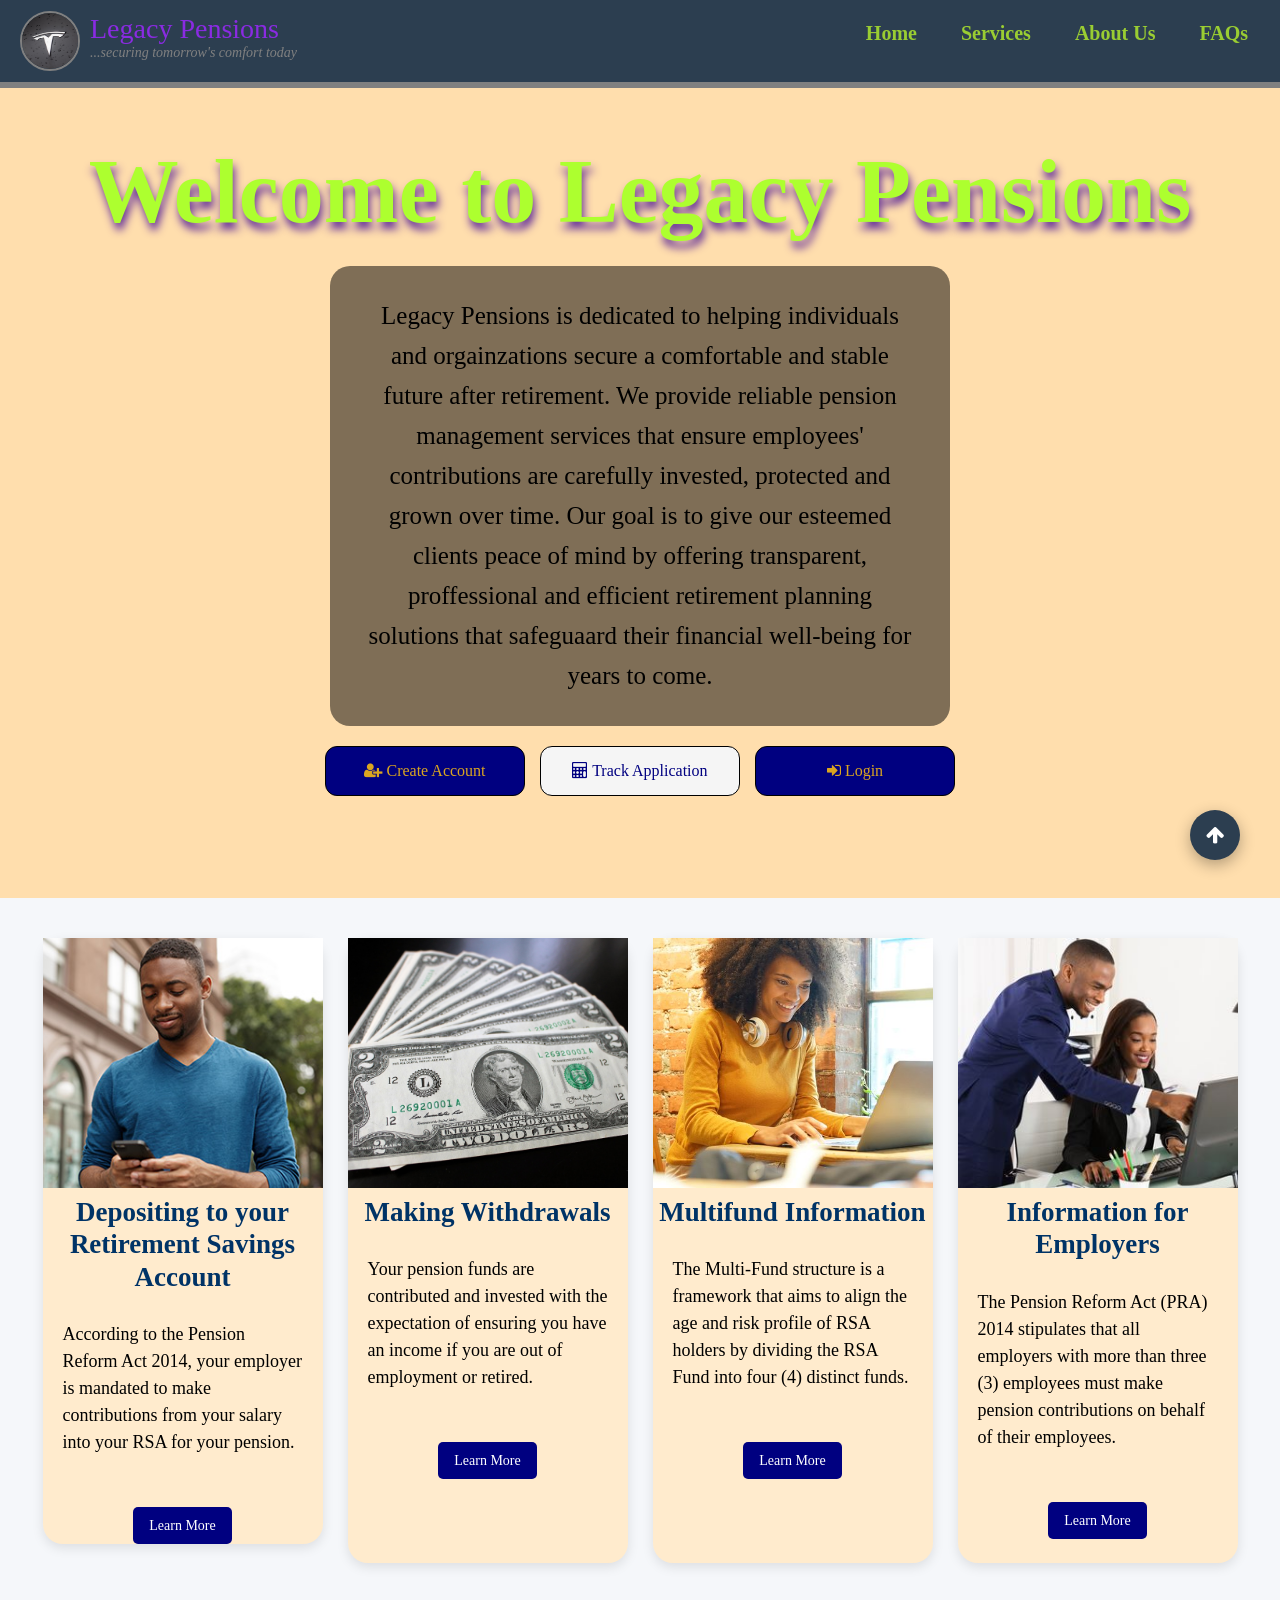
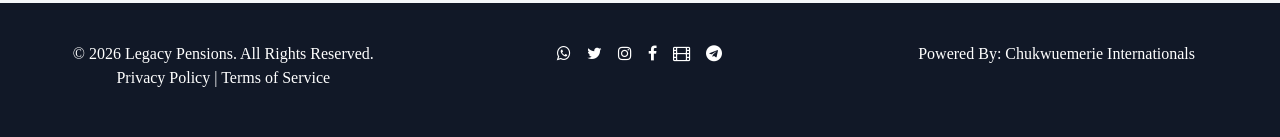
<file: index.html>
<!DOCTYPE html>
<html lang="en">
<head>
    <meta charset="UTF-8">
    <meta name="viewport" content="width=device-width, initial-scale=1.0">
    <title>Welcome to Legacy Pensions</title>
    <link rel="icon" href="images/favicon-32x32.png">
    <link rel="stylesheet" href="CSS/bootstrap.min.css">
    <link rel="stylesheet" href="CSS/home.css">
    <link rel="stylesheet" href="CSS/font-awesome.min.css">    
    <link rel="stylesheet" href="CSS/aos.css">
</head>
<body>
    <header class="header">
        <div class="brand">
            <img src="images/ioj.jpg" alt="logo" id="logo">
            <h2 id="heads">Legacy Pensions 
            <span class="tagline">...securing tomorrow's comfort today</span></h2>
        </div>

                <!-- Hamburger Toggle -->
            <input type="checkbox" id="menu-toggle">
            <label for="menu-toggle" class="hamburger">&#9776;</label>

        <nav class="navbar">
            <ul>
                <li>
                    <a href="home.html">Home</a>
                </li>
                <li>
                    <a href="services.html">Services</a>
                </li>
                <li>
                    <a href="about.html">About Us</a>
                </li>
                <li>
                    <a href="faq.html">FAQs</a>
                </li>
            </ul>
        </nav>
    </header>
    
    <div class="parent">
        <h1 id="demo"><strong>Welcome to Legacy Pensions</strong></h1>
        <p id="para">
          Legacy Pensions is dedicated to helping individuals and orgainzations secure a comfortable and stable future after retirement. We provide reliable pension management services that ensure employees' contributions are carefully invested, protected and grown over time. Our goal is to give our esteemed clients peace of mind by offering transparent, proffessional and efficient retirement planning solutions that safeguaard their financial well-being for years to come.
        </p>
        <div class="button-container">
            <a href="create.html" class="btn"><i class="fa fa-user-plus"></i> Create Account </a>
            <a href="#" id="btnd"><i class="fa fa-calculator"></i> Track Application</a>
            <a href="login1.html" class="btn"><i class="fa fa-sign-in"></i> Login </a>

        </div>
    </div>
   
    <!-- <div class="section">
        <h1 style="text-align: center; font-size: 50px; background-color: grey; margin: 0px;">You deserve a secure and comfortable retirement</h1>
    </div> -->
        <div class="card-container">

            <!-- Contributing to your RSA Card -->
            <div data-aos="fade-up">
                <div class="card border-0 h100">
                    <img src="images/snd.jpg" alt=" Contributingto your RSA" loading="lazy">
                    <h2 class="my-2">Depositing to your Retirement Savings Account</h2>
                    <p>
                        According to the Pension Reform Act 2014, your employer is mandated to make
                        contributions from your salary into your RSA for your pension.
                    </p>
                    <a href="learn.html#crsa" class="learn-more">Learn More</a>
                </div>
            </div>
            
            <!-- Making Withdrawals Card -->
            <div data-aos="fade-up"  data-aos-delay="100">
                <div class="card border-0 h-100">
                    <img src="images/yty.jpg" alt="Making Withdrawals" loading="lazy">
                    <h2 class="my-2">Making Withdrawals</h2>
                    <p>
                        Your pension funds are contributed and invested with the expectation of
                        ensuring you have an income if you are out of employment or retired.
                    </p>
                    <a href="learn.html#withdraw" class="learn-more">Learn More</a>
                </div>
            </div>
            
            <!-- Multifund Info Card -->
            <div data-aos="fade-up" data-aos-delay="150">
                <div class="card border-0 h-100">
                    <img src="images/tmg.jpg" alt="Multi-Fund Information" loading="lazy">
                    <h2 class="my-2">Multifund Information</h2>
                    <p>
                        The Multi-Fund structure is a framework that aims to align the age and
                        risk profile of RSA holders by dividing the RSA Fund into four (4) distinct funds.
                    </p>
                    <a href="learn.html#multifund" class="learn-more">Learn More</a>
                </div>
            </div>
            
            <!-- Information  for Employers Card -->
            <div data-aos="fade-up" data-aos-delay="200">
                <div class="card border-0 h-100">
                    <img src="images/nrs.jpg" alt=" Information for Employers" loading="lazy">
                    <h2 class="my-2">Information for Employers</h2>
                    <p>
                        The Pension Reform Act (PRA) 2014 stipulates that all employers with more
                        than three (3) employees must make pension contributions on behalf of their employees.
                    
                    </p>
                    <a href="learn.html#employer" class="learn-more" style="margin-bottom: 24px;">Learn More</a>
                </div>
            </div>            
        
        </div>

        <a href="#" class="back-to-top">
        <i class="fa fa-arrow-up"></i>
        </a>

    <!-- <footer class="footer">
        <p>© 2026 Legacy Pensions. All Rights Reserved. | Privacy Policy | Terms of Service</p>
    </footer> -->

    <footer class="footer">
        <div class="container-fluid text-white py-3">
            <div class="row mt-2">
                <div class="col-sm-12 col-xs-12 col-md-4 col-lg-4 col-xl-4">
                    <p>© 2026 Legacy Pensions. All Rights Reserved. <br>Privacy Policy | Terms of Service</p>
                </div>
                <div class="col-sm-12 col-xs-12 col-md-4 col-lg-4 col-xl-4">
                    <ul class="nav justify-content-center">
                        <li class="nav-item">
                            <a href="https://whatsapp.com"><i class="fa fa-whatsapp mx-2 text-white"></i></a>
                        </li>
                         <li class="nav-item">
                            <a href="https://x.com"><i class="fa fa-twitter mx-2 text-white"></i></a>
                        </li>
                         <li class="nav-item">
                            <a href="https://instagram.com"><i class="fa fa-instagram text-white mx-2"></i></a>
                        </li>
                         <li class="nav-item">
                            <a href="https://facebook.com"><i class="fa fa-facebook mx-2 text-white"></i></a>
                        </li>
                         <li class="nav-item">
                            <a href="https://thenkiri.com"><i class="fa fa-film mx-2 text-white"></i></a>
                        </li>
                         <li class="nav-item">
                            <a href="https://telegram.com"><i class="fa fa-telegram mx-2 text-white"></i></a>
                        </li>
                    </ul>
                </div>

                <div class="col-sm-12 col-xs-12 col-md-4 col-lg-4 col-xl-4">
                    <p>
                        Powered By: Chukwuemerie Internationals
                    </p>
                </div>
            </div>
        </div>
    </footer>



    
    <script src="JS/bootstrap.bundle.min.js"></script>
    <script src="JS/aos.js"></script>
    <script>
        AOS.init({
            duration: 1000,
            easing: 'ease-in-out',
            once: true,
            offset: 100
        });
    </script>
</body>
</html>
</file>
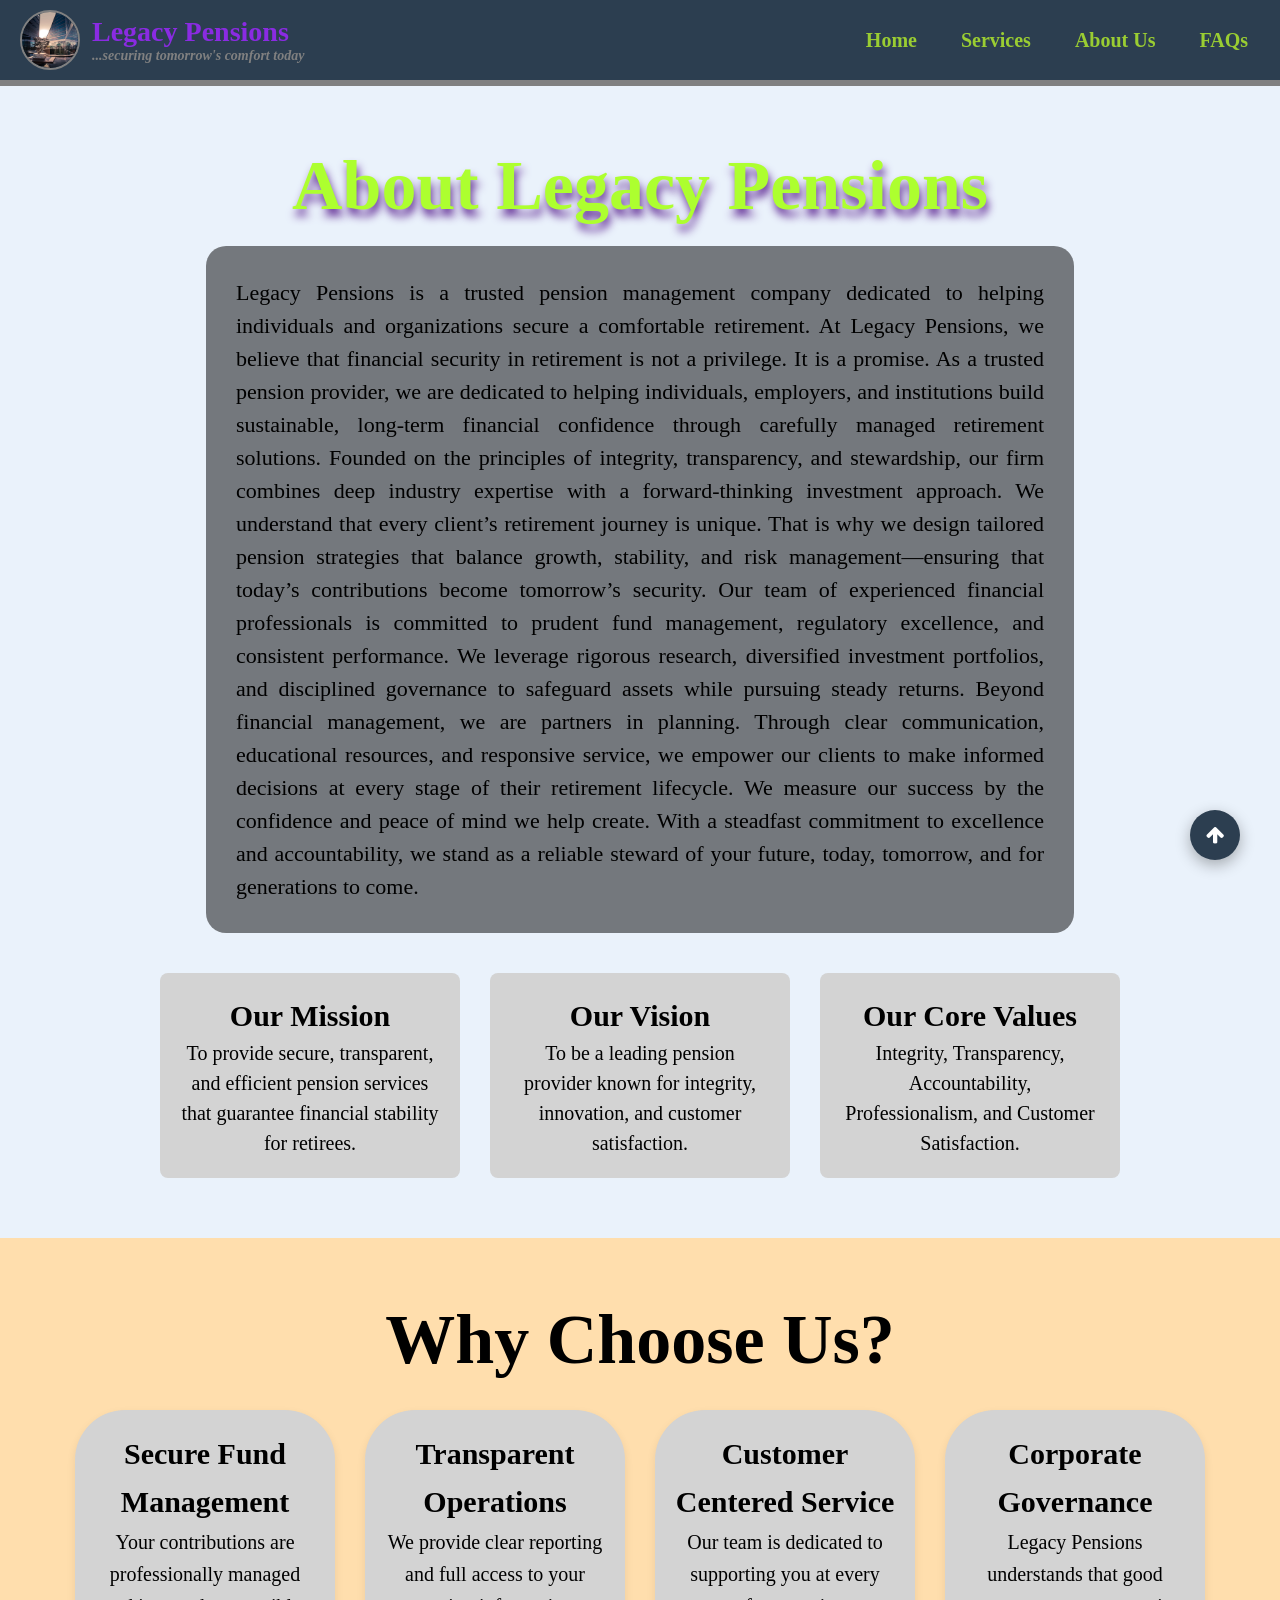
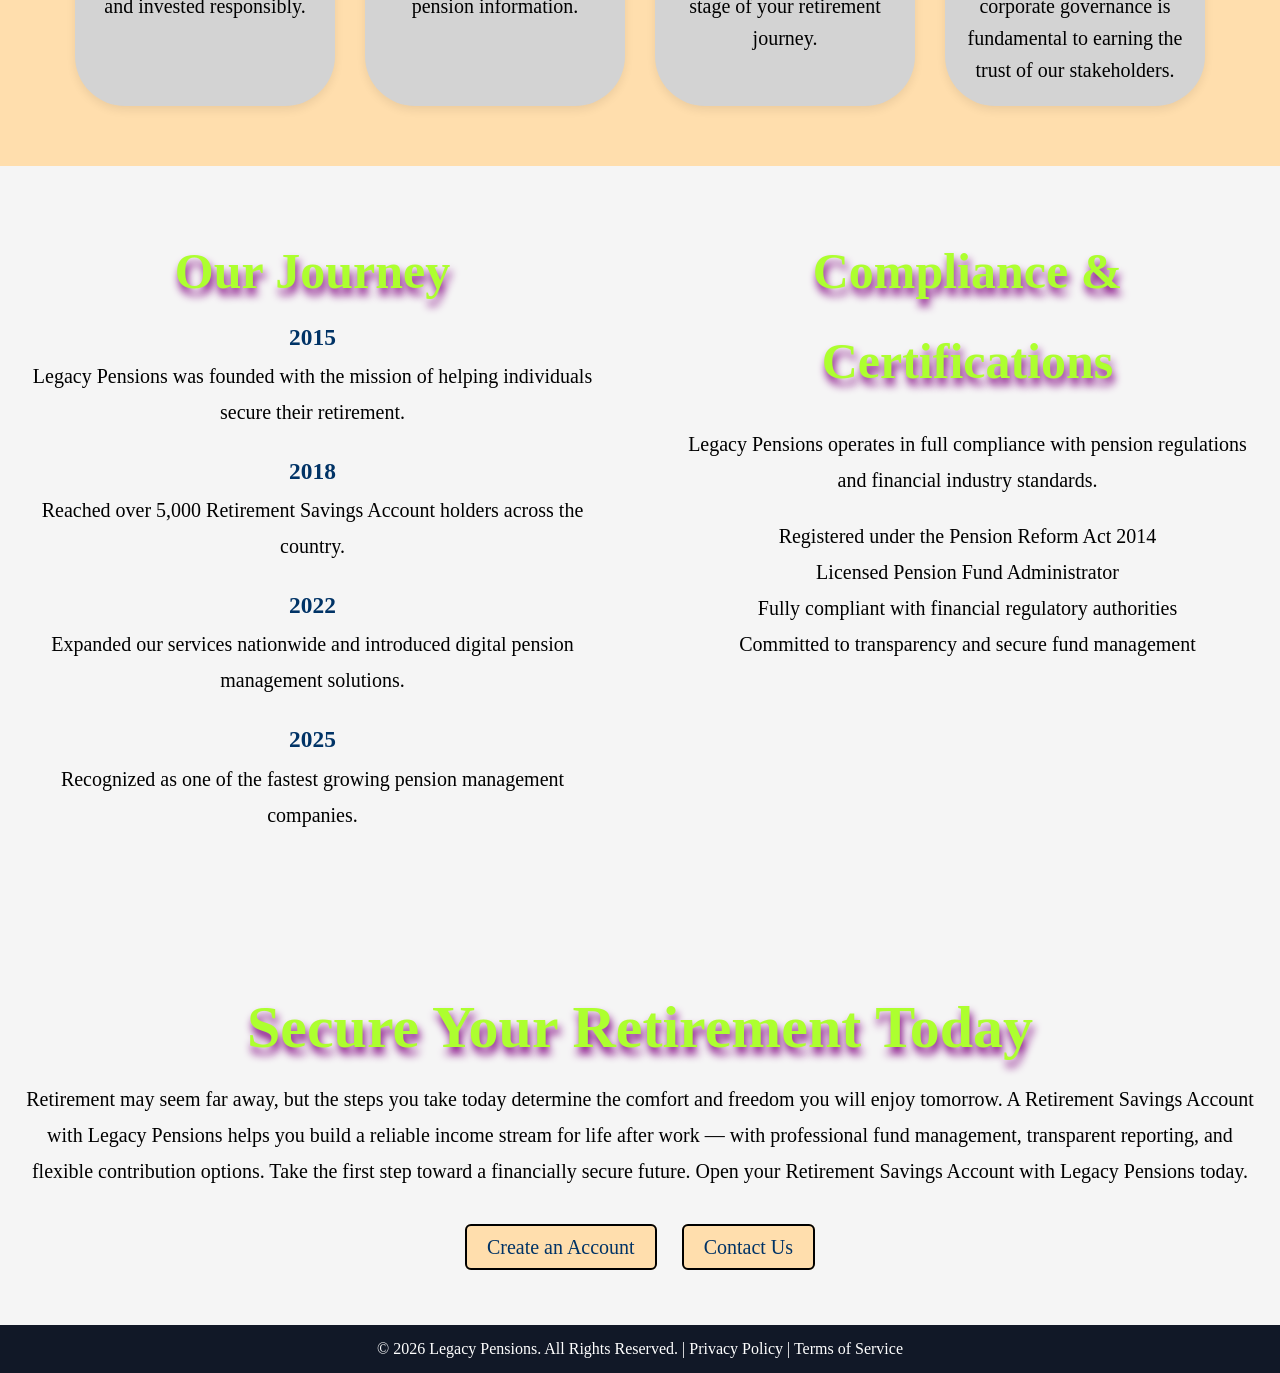
<file: about.html>
<!DOCTYPE html>
<html lang="en">
<head>
    <meta charset="UTF-8">
    <meta name="viewport" content="width=device-width, initial-scale=1.0">
    <title>About Us | Legacy Pensions</title>
    <link rel="icon" href="images/favicon-32x32.png">
    <link rel="stylesheet" href="CSS/about.css">
    <link rel="stylesheet" href="CSS/font-awesome.min.css">
</head>
<body>
    <header class="header">
        <div class="brand">
            <img src="images/glsh.jpg" alt="logo" id="logo">
            <h2 id="heads">Legacy Pensions 
            <span class="tagline">...securing tomorrow's comfort today</span></h2>
        </div>
            <input type="checkbox" id="menu-toggle">
            <label for="menu-toggle" class="hamburger">&#9776;</label>
            <nav class="navbar">
            <ul>
                <li>
                    <a href="index.html">Home</a>
                </li>
                <li>
                    <a href="services.html">Services</a>
                </li>
                <li>
                    <a href="about.html">About Us</a>
                </li>
                <li>
                    <a href="faq.html">FAQs</a>
                </li>
            </ul>
        </nav>
    </header>
    <section class="about-section">

        <h1 id="head">About Legacy Pensions</h1>

        <p id="pp">
            Legacy Pensions is a trusted pension management company dedicated
            to helping individuals and organizations secure a comfortable retirement.
            At Legacy Pensions, we believe that financial security in retirement is not a privilege. It is a promise. As a trusted pension provider, we are dedicated to helping individuals, employers, and institutions build sustainable, long-term financial confidence through carefully managed retirement solutions.

            Founded on the principles of integrity, transparency, and stewardship, our firm combines deep industry expertise with a forward-thinking investment approach. We understand that every client’s retirement journey is unique. That is why we design tailored pension strategies that balance growth, stability, and risk management—ensuring that today’s contributions become tomorrow’s security.

            Our team of experienced financial professionals is committed to prudent fund management, regulatory excellence, and consistent performance. We leverage rigorous research, diversified investment portfolios, and disciplined governance to safeguard assets while pursuing steady returns.

            Beyond financial management, we are partners in planning. Through clear communication, educational resources, and responsive service, we empower our clients to make informed decisions at every stage of their retirement lifecycle.

            We measure our success by the confidence and peace of mind we help create. With a steadfast commitment to excellence and accountability, we stand as a reliable steward of your future, today, tomorrow, and for generations to come.
        </p>

        <div class="mission-vision">

            <div class="box">
                <h3 style="font-size: 30px;">Our Mission</h3>
                <p style="font-size: 20px;">
                    To provide secure, transparent, and efficient pension services
                    that guarantee financial stability for retirees.
                </p>
            </div>

            <div class="box">
                <h3 style="font-size: 30px;">Our Vision</h3>
                <p style="font-size: 20px;">
                    To be a leading pension provider known for integrity,
                    innovation, and customer satisfaction.
                </p>
            </div>

            <div class="box">
                <h3 style="font-size: 30px;">Our Core Values</h3>
                <p style="font-size: 20px;">
                    Integrity, Transparency, Accountability, Professionalism,
                    and Customer Satisfaction.
                </p>
            </div>

        </div>

    </section>

    <section class="why-choose-us">
    <h2 style="font-size: 70px; margin-top: 2px;">Why Choose Us?</h2>

    <div class="features">
        <div class="feature-box">
            <h4 style="font-size: 30px;">Secure Fund Management</h4>
            <p style="font-size: 20px;">Your contributions are professionally managed and invested responsibly.</p>
        </div>

        <div class="feature-box">
            <h4 style="font-size: 30px;">Transparent Operations</h4>
            <p style="font-size: 20px;">We provide clear reporting and full access to your pension information.</p>
        </div>

        <div class="feature-box">
            <h4 style="font-size: 30px;">Customer Centered Service</h4>
            <p style="font-size: 20px;">Our team is dedicated to supporting you at every stage of your retirement journey.</p>
        </div>
        
        <div class="feature-box">
            <h4 style="font-size: 30px;">Corporate Governance</h4>
            <p style="font-size: 20px;">Legacy Pensions understands that good corporate governance is fundamental to earning the trust of our stakeholders.</p>
        </div>
    </div>
    </section>

    <section id="fdb">
        <div class="timeline">
            <h2 style="font-size: 50px; color: greenyellow; text-shadow: 2px 7px 8px purple;">Our Journey</h2>

            <div class="timeline-item">
                <h3 style="color: #003366;">2015</h3>
                <p>Legacy Pensions was founded with the mission of helping individuals secure their retirement.</p>
            </div>

            <div class="timeline-item">
                <h3 style="color: #003366;">2018</h3>
                <p>Reached over 5,000 Retirement Savings Account holders across the country.</p>
            </div>

            <div class="timeline-item">
                <h3 style="color: #003366;">2022</h3>
                <p>Expanded our services nationwide and introduced digital pension management solutions.</p>
            </div>

            <div class="timeline-item">
                <h3 style="color: #003366;">2025</h3>
                <p>Recognized as one of the fastest growing pension management companies.</p>
            </div>
        </div>

        <section class="certifications">
            <h2 style="font-size: 50px; color: greenyellow; text-shadow: 2px 7px 8px purple;">Compliance & Certifications</h2>

            <p style="margin-top: 20px;">
            Legacy Pensions operates in full compliance with pension regulations
            and financial industry standards.
            </p>

            <ul>
                <li>Registered under the Pension Reform Act 2014</li>
                <li>Licensed Pension Fund Administrator</li>
                <li>Fully compliant with financial regulatory authorities</li>
                <li>Committed to transparency and secure fund management</li>
            </ul>
        </section>
    </section>

    <section class="cta" style="background-color: whitesmoke;">
        <h2 style="font-size: 60px; color: greenyellow; text-shadow: 2px 7px 8px purple;">Secure Your Retirement Today</h2>

        <p>
            Retirement may seem far away, but the steps you take today 
            determine the comfort and freedom you will enjoy tomorrow. 
            A Retirement Savings Account with Legacy Pensions helps you build a reliable income stream for life after work — with professional fund management, transparent reporting, and flexible contribution options.
            Take the first step toward a financially secure future.
            Open your Retirement Savings Account with Legacy Pensions today.
        </p>

        <div class="cta-buttons">
            <a href="create.html" class="btn">Create an Account</a>
            <a href="contact.html" class="btn">Contact Us</a>
        </div>
    </section>

    <a href="#" class="back-to-top">
        <i class="fa fa-arrow-up"></i>
    </a>

    <footer class="footer">
        <p> © 2026 Legacy Pensions. All Rights Reserved. | Privacy Policy | Terms of Service</p>
    </footer>
</body>
</html>
</file>
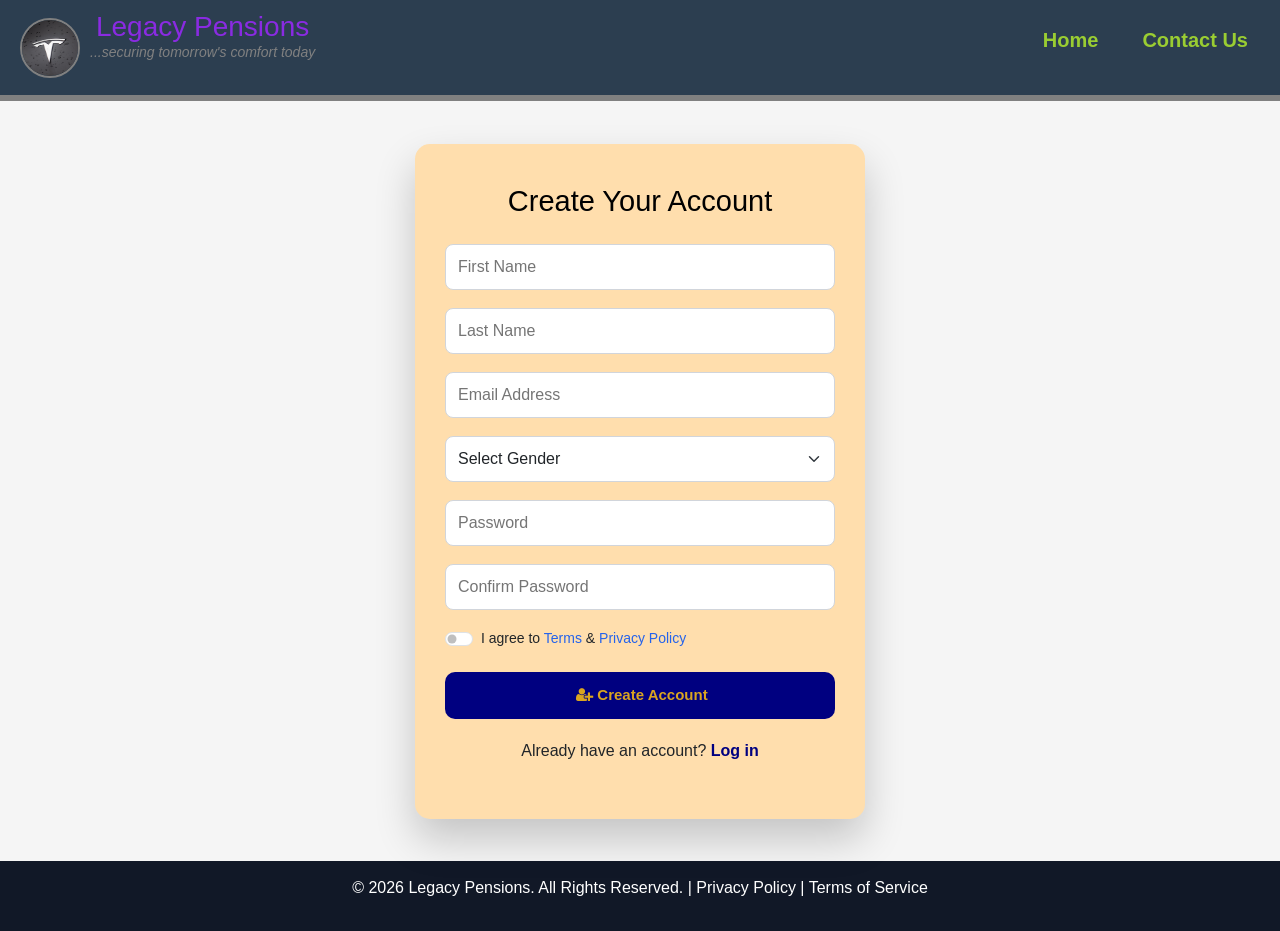
<file: create.html>
<!DOCTYPE html>
<html lang="en">
<head>
    <meta charset="UTF-8">
    <meta name="viewport" content="width=device-width, initial-scale=1.0">
    <title>Create Account | Legacy Pensions</title>
    <link rel="icon" href="images/favicon-32x32.png">
    <link rel="stylesheet" href="CSS/bootstrap.min.css">
    <link rel="stylesheet" href="CSS/home.css">
    <link rel="stylesheet" href="CSS/create.css">
    <link rel="stylesheet" href="CSS/font-awesome.min.css">
</head>
<body>
    <header class="header">
        <div class="brand">
            <img src="images/ioj.jpg" alt="logo" id="logo">
            <h2 id="heads">Legacy Pensions 
            <span class="tagline">...securing tomorrow's comfort today</span></h2>
        </div>

                <!-- Hamburger Toggle -->
            <input type="checkbox" id="menu-toggle">
            <label for="menu-toggle" class="hamburger">&#9776;</label>

        <nav class="navbar">
            <ul>
                <li>
                    <a href="index.html">Home</a>
                </li>
                <li>
                    <a href="#">Contact Us</a>
                </li>
            </ul>
        </nav>
    </header>

    <main class="register">
        
        <div class="signup-container">

            <!-- <div class="logo"><img src="images/ioj.jpg" alt="logo" style="height: 100px; width: 200px; border-radius: 50%;"></div> -->

            <h2>Create Your Account</h2>
            

            <form method="post" action="">

                <div class="input-group">
                    <input type="text" name="fname" placeholder="First Name" required>
                </div>

                <div class="input-group">
                    <input type="text" name="lname" placeholder="Last Name" required>
                </div>

                <div class="input-group">
                <input type="email" name="email" placeholder="Email Address" required>
                </div>

                <div class="input-group">
                    <select name="Gender" class="form-select">
                    <option selected>Select Gender</option>
                    <option value="male">Male</option>
                    <option value="Female">Female</option>
                    </select>
                </div>

                <div class="input-group">
                    <input type="password" name="password" placeholder="Password">
                </div>

                <div class="input-group">
                    <input type="password" name="password" placeholder="Confirm Password" required>
                </div>

                <div class="check form-check form-switch">
                    <input type="checkbox" class="form-check-input" required>
                    <label for="terms">
                        I agree to <a href="#">Terms</a> & <a href="#">Privacy Policy</a>
                    </label>
                </div>

                <button type="submit" class="btn"><i class="fa fa-user-plus mx-1"></i>Create Account</button>

            </form>

            <p class="login">
                Already have an account? <a href="login1.html">Log in</a>
            </p>
        </div>
    </main>

    <footer class="footer">
        <p>© 2026 Legacy Pensions. All Rights Reserved. | Privacy Policy | Terms of Service</p>
    </footer>

    
</body>
</html>
</file>
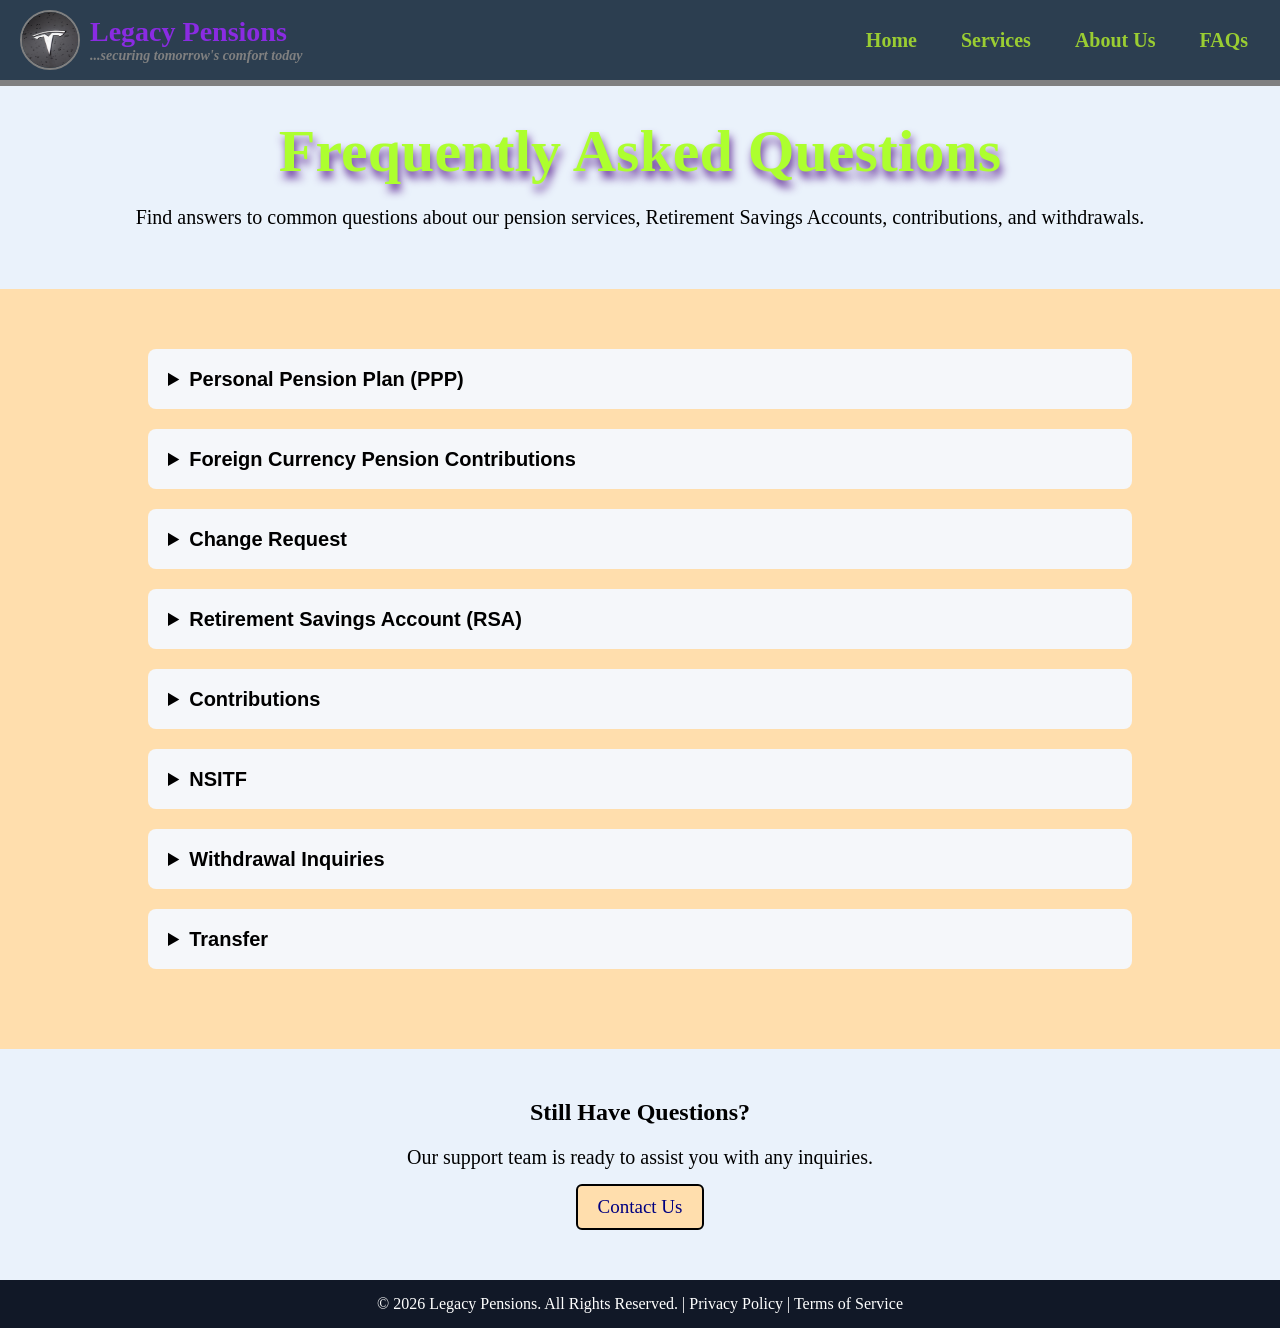
<file: faq.html>
<!DOCTYPE html>
<html lang="en">
<head>
    <meta charset="UTF-8">
    <meta name="viewport" content="width=device-width, initial-scale=1.0">
    <title>Frequently Asked Questions | Legacy Pensions</title>
    <link rel="icon" href="images/favicon-32x32.png">
    <link rel="stylesheet" href="CSS/home.css">
    <link rel="stylesheet" href="CSS/faq.css">
</head>
<body>
    <header class="header">
        <div class="brand">
            <img src="images/ioj.jpg" alt="logo" id="logo">
            <h2 id="heads">Legacy Pensions 
            <span class="tagline">...securing tomorrow's comfort today</span></h2>
        </div>

                <!-- Hamburger Toggle -->
            <input type="checkbox" id="menu-toggle">
            <label for="menu-toggle" class="hamburger">&#9776;</label>

        <nav class="navbar">
            <ul>
                <li>
                    <a href="index.html">Home</a>
                </li>
                <li>
                    <a href="services.html">Services</a>
                </li>
                <li>
                    <a href="about.html">About Us</a>
                </li>
                <li>
                    <a href="#">FAQs</a>
                </li>
            </ul>
        </nav>
    </header>

    <section class="fah">
        <h1 id="hds">Frequently Asked Questions</h1>
        <p style="margin-top: 20px; font-size: 20px;">
            Find answers to common questions about our pension services,
            Retirement Savings Accounts, contributions, and withdrawals.
        </p>
    </section>

    <section class="fac">

        <details class="fitem">
            <summary>Personal Pension Plan (PPP)</summary>
            <p class="sump">1. What is the Personal Pension Plan (PPP)?</p>
            <p>The PPP is a flexible pension arrangement introduced by the National Pension Commission (PenCom) to provide retirement   savings options for self-employed individuals, informal sector workers, and others not mandatorily covered under the Contributory Pension Scheme (CPS). It also accommodates formal sector employees who want to make additional voluntary contributions.
            </p>
            <p class="sump">2. Who can join the PPP?</p>
            <ul>
                <li>
                    Formal sector employees who want to make personal contributions to boost their Retirement Savings Account (Private, Public and State workers).
                </li>
                <li>
                    Self-employed individuals (e.g., business owners, freelancers, professionals).
                </li>
                <li>
                    Informal sector workers (e.g., artisans, traders).
                </li>
                <li>
                    Members of the Armed Forces, Intelligence, and Secret Services (previously exempted under Section 5 of PRA 2014)
                </li>
                <li>
                     Parents or guardians registering children or wards under 18 years (ownership transfers at 18).
                </li>
            </ul>
                 
            <p class="sump">3. How do I register for PPP?</p>
            <ul>
                    <li>
                        For new clients, open a Retirement Savings Account (RSA) with any licensed Pension Fund Administrator (PFA).
                    </li>
                    <li>
                        Provide your National Identification Number (NIN) and registered phone number.
                    </li>
                    <li>
                        Maintain a valid bank account for contributions.
                    </li>
            </ul>   
             
            <p class="sump">4. How are contributions made?</p>
            <ul>
                <li>
                    Contributions are made through your bank account using CBN-approved channels (bank transfers, auto-debits, USSD, POS).
                </li>
                <li>
                    Contributions are split: 50% for contingent withdrawal and 50% for retirement savings which used to be 60% for contingent withdrawal and 40% for retirement savings.
                </li>
            </ul>

            <p class="sump">5. Can I withdraw from my PPP account before retirement?</p>
            <b>Yes you can:</b>
            <ul>
                <li>
                    Access 50% of your contributions after 3 months of the initial deposit.
                </li>
                <li>
                    Make withdrawals from the contingent portion not more than once in every two (2) calendar months.
                </li>
                <li>
                    At retirement (after the age of 50 years), you can withdraw the full balance or opt for Programmed Withdrawal.
                </li>
            </ul>

            <p class="sump">6. Are there tax benefits?</p>
            <p>Yes. Contributions withdrawn from the PPP account after 5 years are tax-free. Contributions withdrawn within 5 years attract tax on income earned.</p>
        </details>

        <details class="fitem">
            <summary>Foreign Currency Pension Contributions</summary>
            <p class="sump">1. What is the Foreign Currency Pension Contribution (FCYC)?</p>
            <p>It is a framework that allows Nigerians abroad and in-country employees earning in foreign currency to contribute to their RSA in (United States Dollar) USD, providing global investment opportunities and currency protection.
            </p>

            <p class="sump">2. Who is eligible?</p>
            <ul>
                <li>
                    Nigerians living and working abroad.
                </li>
                <li>
                    Nigerians and foreigners in Nigeria working for international organizations or foreign companies and earning in foreign currency.
                </li>
            </ul>

            <p class="sump">3. How do I register?</p>
            <ul>
                <li>
                    Open an RSA with a licensed PFA.
                </li>
                <li>
                    Provide required documents: (National Identity Number) NIN, valid international passport, and Next-of-Kin details.
                </li>
                <li>
                    For diaspora contributors: Open a Non-Resident Nigerian Ordinary Account (NRNOA).
                </li>
                <li>
                    For residents: Open a Domiciliary Account with the collecting bank of the PFC.
                </li>
            </ul>

            <p class="sump">4. How are contributions structured?</p>
            <ul>
                <li>
                    Contributions must be in USD.
                </li>
                <li>
                    Split: 60% accessible (contingent) and 40% reserved for retirement.
                </li>
                <li>
                    Minimum holding period: 6 months before withdrawal.
                </li>
            </ul>

            <p class="sump">5. How often can I withdraw before retirement?</p>
            <ul>
                <li>
                    The withdrawal is made six (6) months after making the initial contribution.
                </li>
                <li>
                    The withdrawal is not more than twice in a year before retirement.
                </li>
                <li>
                    Foreign currency pension contributors shall receive their benefits in USD via Enbloc payment or Programmed Withdrawal.
                </li>
            </ul>

            <p class="sump">6. How will I receive my benefits?</p>
            <ul>
                <li>
                    At retirement (age 50+), benefits can be paid in USD or converted to Naira upon request.
                </li>
            </ul>

            <p class="sump">8. Are there tax benefits?</p>
            <ul>
                <li>
                    Contributions and returns on the contributions are tax exempt after fifth anniversary of making such contributions.
                </li>
                <li>
                    Withdrawals within 5 years attract tax on income earned.
                </li>
            </ul>

            <p class="sump">9. What compliance measures apply?</p>
            <ul>
                <li>
                    All contributions above $10,000 must be reported to the Nigeria Financial Intelligence Unit (NFIU) within 24 hours
                </li>
                <li>
                    Strong Anti-Money Laundering (AML) and Counter-Terrorism Financing (CFT) measures apply.
                </li>
            </ul>
        </details>

        <details class="fitem">
            <summary>Change Request</summary>
            <p class="sump">Can I change my next of kin or register more than one person as next of kin on my account?</p>
            <p>
                Yes, your Next of Kin (NOK) details can be updated online by clicking on "My Profile" or “Update My Information” from your dashboard after logging into your account via the <a href="login1.html" style="text-decoration: none; font-weight: bold;">Sign-In</a> page.However, if you would like to add an additional NOK, kindly complete this Update form with the information of the new Next of Kin and send an e-mail, using your registered email address to <a href="mailto:support@legacypensions.net">support@legacypensions.net</a>
            </p>
            <p>You can also visit any of our branches nationwide to update your NOK details.</p>

            <p class="sump">Is it possible to update my details online?</p>
            <p>
                Yes, you can modify your details online by clicking on "My Profile" or “Update My Information” from your dashboard after logging into your account via the Secured website.You can update either your registered email address or mobile number (both cannot be updated at the same time) as long as you have access to one of them for authentication (one time password) and completion of security checks before the updates are carried out. Other information that can be updated online include the correspondence address, employer name, and Next of Kin (NOK) information. 
            </p>

            <p class="sump">Are there some personal details that cannot be changed online? Please explain what they are and why?</p>
            <p>
                Name, Date of Birth, Bank Verification Number (BVN) and National Identification Number (NIN) cannot be altered online. Changes in name and date of birth necessitates the submission of supporting documents, whereas the BVN and NIN fields contains unique identification numbers assigned to an individual by the Central Bank of Nigeria which the individual is required to keep for the rest of his or her life.
            </p>

            <p class="sump">Change in Employer Name</p>
            <p>
                Your Employer details can be updated by logging into your account online via the <a href="login1.html" style="text-decoration: none; font-weight: bold;">Sign-In</a> page and clicking "My Profile" or “Update My Information” from your dash board.
            </p>
            <p style="margin-top: 10px;">
                If you are unable to locate your employer on the list of the employer names, this implies that your employer is not registered on our database. To register your employer’s details, please advise your employer to provide us with the documents listed below:
            </p>
            <ul>
                <li>
                    Letter from employer requesting for employer code (letter must be on Company’s letter head)
                </li>
                <li>
                    A copy of your employer’s Certificate of Incorporation
                </li>
                <li>
                    Evidence of Taxpayer’s Identification Number (TIN)
                </li>
                <li>
                    Details of your employer is to be populated on this Cover list for Employer code registration 
                </li>
            </ul>

            <p class="sump">Change in Mobile telephone number</p>
            <p>
                Your mobile number can be updated by logging into your account online via the <a href="login1.html" style="text-decoration: none; font-weight: bold;">Sign-In</a> page and clicking "My Profile" or “Update My Information” from your dashboard. You can also send your request to <a href="mailto:support@legacypensions.net">support@legacypensions.net</a> using your registered email address. Please note that if your request is sent via an unregistered email address, you will be required to fill and scan a change request and email indemnity form as well as attach a copy of your valid means of ID which could be a Driver’s License, National Identity card, International Passport or Permanent Voters Card and scan back to <a href="mailto:support@legacypensions.net">support@legacypensions.net</a>
            <p style="margin-top: 10px;">You can also visit any of our branches nationwide to update your mobile number.</p>

            <p class="sump">Change in Date of Birth</p>
            <p>
                Following the Revised RSA Registration Guidelines provided by the National Pension Commission (PenCom) on the process for Change of Date of Birth, all requests for Change of Date of Birth by existing RSA holders must correspond with the date of birth on the National Identity Management Commission's (NIMC) database.
            </p>
            <p style="margin-top: 10px;">
                To update your date of birth on our records, please send copies of the supporting documents to  <a href="mailto:support@legacypensions.net">support@legacypensions.net</a> <br>
                You can also submit the documents at any of our office nationwide.
            </p>
        </details>

        <details class="fitem">
            <summary>Retirement Savings Account (RSA)</summary>
            <p class="sump">What is a Retirement Savings Account (RSA)?</p>
            <p>
                A Retirement Savings Account (RSA) is a pension account where
                employees and employers contribute a percentage of monthly salary
                toward retirement. The funds are invested and managed to generate
                long-term returns until retirement.
            </p>

            <p class="sump">How can I open an RSA?</p>
            <p>
                You can open an RSA by completing our online registration form
                or visiting any of our service centers. Required documents may
                include valid identification and employment details.
            </p>
        </details>

        <details class="fitem">
            <summary>Contributions</summary>
            <p class="sump">Can I continue to contribute to my RSA after I have retired and accessed my retirement benefits?</p>
            <p>
                Yes, A retiree who receives monthly pension and secures another employment after retirement can continue contributing into his/her Retirement Savings Account (RSA).
                These contributions will be credited to the retiree’s account as Voluntary Contributions and can be accessed upon expiration of the employment contract. <br><br>

                However, it is important to state that a retiree cannot make personal remittances directly from his/her bank account into the RSA.
            </p>

            <p class="sump">How can I make additional contributions into my account?</p>
            <p>
                A Retirement Savings Account (RSA) holder can make additional contributions to his account as Voluntary Contributions (VC). VCs are supplementary contributions that can be made alongside mandatory contributions to your RSA. Remittance of VC must come through your employer. <br><br>
                The VC payments are remitted by employers through the Online Pension Contribution Remittance System (PCRS). Hence, you are required to notify your employer of the amount you wish to contribute as VC. <br><br>
                For an active contributor (i.e. an individual still in employment), please note that only 50% of the VC balance that has remained in the RSA for up to one (1) year will be available for withdrawal while the remaining 50% shall be retained in the account to augment the retirement benefits of the contributor at retirement. <br><br>
                A retiree on the other hand will be eligible to withdraw 50% of their VC after the contributions have been retained for a period of 1 year before their employment or contract expires. The remaining 50% will be accessible after their employment or contract expires. <br><br>
                It is important to note that Pension Fund Administrators (PFAs) are mandated to apply the current Personal Income Tax (PIT) rates to the income earned on such contributions if withdrawn before 5 years.
            </p>
            
            <p class="sump">I haven’t received any email or SMS alerts in a while. Why?</p>
            <p>
                This may be because your mobile telephone number has changed, and you are yet to update your new mobile telephone number on our records. If this is the case, please send an email using your registered email address to <a href="mailto:support@legacypensions.net">support@legacypensions.net</a> to update your mobile telephone number. <br><br>
                You can also update your current telephone number at any of our branches nationwide. <br>
                If your mobile telephone number is correct, it could mean that we have not received any contributions on your behalf recently. In that case, kindly liaise with your employer for the remittance of your outstanding contributions
            </p>

            <p class="sump">I haven’t received my RSA statement/balance for quite a while. What is wrong?</p>
            <p>
                Retirement Savings Account (RSA) balances are typically sent via SMS while statement of account are sent via email or postal address in the first month of every quarter. <br><br>
                If you have not received your statement/balance through any of these means, please check that you have not changed your mobile telephone number, email address or correspondence address in recent times. If you have, you will have to update your details with us. You may do this by logging on to your account through our website.
            </p>

            <p class="sump">What is the minimum rate of pension contribution?</p>
            <p>
                According to the Pension Reform Act (PRA) 2014, the minimum rate of pension contributions is 18% of monthly emoluments, where 8% is to be contributed by employees and 10% by employers. However, an employer may choose to bear the full responsibility of the contributions provided that in such a case, the employer’s contribution shall not be less than 18% of the employee’s monthly emoluments.
            </p>

            <p class="sump">What can I do if my employer fails to remit my monthly pension contributions?</p>
            <p>
                The Pension Reform Act 2014 requires employers to remit pension contributions on behalf of their employees within 7 working days from the payment of salaries. The Act also provides that where the employer fails to either deduct or remit the contributions within the stipulated time, the employer will be liable to pay a penalty that is not less than 2% of the total outstanding contributions that remains unpaid for each month or part of each month the default continues. <br><br>
                It is important to state that the Act empowers the National Pension Commission to impose administrative or civil sanctions on erring employers and this it does through its Compliance and Enforcement Department. The Commission has also engaged the services of Recovery Agents to collect unremitted contributions as well as the interest penalty from defaulting employers.Kindly note that employees are therefore required to liaise with their employers to ensure that their pension contributions are remitted into their Retirement Savings Accounts.
            </p>
        </details>

        <details class="fitem">
            <summary>NSITF</summary>
            <p class="sump">How do I transfer my NSITF contribution to my RSA?</p>
            <p>
                Based on the current guidelines from the National Pension Commission (PenCom), contributors to NSITF are required to submit some documents to their Pension Fund Administrator (PFA) to enable the transfer of their NSITF contributions from Trust Fund Pensions to their respective RSAs. <br><br>
                The following Documents are required: <br><br>
                <ul>
                    <li>
                        Original copy of NSITF/NPF membership certificate. Where the certificate is lost, a sworn court affidavit (original copy) in place of the lost certificate is to be provided as well as a letter of confirmation of identity and an indemnity from your employer stating that you are the bona fide owner of the contribution being claimed. Where no certificate was issued, a sworn court affidavit (original copy) of non-issuance is to be provided as well as a letter of confirmation of identity and an indemnity from the employer that you are the actual owner of the contributions being claimed. 
                    </li>
                    <li>
                        Means of identification (preferably employer ID or driver’s license)
                    </li>
                    <li>
                        Completed “transfer application form” (name must be written the same way as it appears on the NSITF certificate)
                    </li>
                </ul>
                <b>Please note that the hard copies of the above documents are to be submitted at any of our branches closest to you </b>
            </p>
            
        </details>

        <details class="fitem">
            <summary>Withdrawal Inquiries</summary>
            <p class="sump">Can I access my funds before retirement if I have an emergency or a pressing need?</p>
            <p>
                Your Retirement Savings Account (RSA) is designed to provide you with an income upon retirement therefore funds typically cannot be accessed until one attains the age of 50 years or upon retirement (whichever comes later). <br><br>
                However, RSA holder is temporarily unemployed before the retirement age (i.e. he/she is voluntarily/involuntarily disengaged, downsized, retrenched etc.) and has remained unemployed for a period of at least four (4) months without securing another employment, such an individual may apply for 25% of his/her current RSA balance.
            </p>

            <p class="sump">Can I access the interest accrued on my investment separately?</p>
            <p>
                No. Account Holders  are not allowed to access the return on investments separately as the returns make up their total balance.
            </p>

            <p class="sump">Can I apply for another 25% after I have previously accessed one?</p>
            <p>
                No. You are only allowed to access 25% of your RSA balance once. The remaining RSA balance will be accessed at the age of 50 years or at retirement (whichever comes later).
            </p>

            <p class="sump">How can I submit my withdrawal application when I retire?</p>
            <p>
                You can submit your application via any of the channels listed below.
            </p>
            <ul>
                <li>
                    Email - Send an email to <a href="mailto:support@legacypensions.net">support@legacypensions.net</a> from your registered email address. <br><br>
                </li>
                <li>
                    Online - Through the Website
                </li>
                <li>
                    Visit any of our branches.
                </li>
                <li>
                    Letter - Send a letter to us via our Head Office address:
                </li>
            </ul>
            Legacy Pensions <br>
            Legacy Pensions Towers, <br>
            Walter Carrington Crescent, <br>
            New Heaven, <br>
            Enugu State.

            <p class="sump">I recently resigned from my place of work; can I withdraw some money from my RSA?</p>
            <p>
                In line with the Pension Reform Act (PRA) 2014 and the rules and regulations of the National Pension Commission (PenCom), a Retirement Savings Account (RSA) holder who retires voluntarily or disengages from employment either voluntarily or involuntarily, before the age of 50 years and is unable to secure another job within four (4) months, can withdraw 25% of the current balance in his/her RSA.
            </p>

            <p class="sump">Do I need to attend enrollment/verification exercise before my accrued rights is remitted to my RSA?</p>
            <p>
                Yes, employees of the public sector are required to attend the enrollment/verification exercise the year before retirement to enable the National Pension Commission (PenCom) remit their accrued rights into their RSAs after retirement.
                This will also enable the reconciliation of their pension contributions by PenCom. It is however important to mention that you will only be able to apply for payment of your retirement benefits when your accrued rights have been fully reconciled by PenCom.
            </p>

            <p class="sump">How often can I withdraw my VC?</p>
            <p>
                Withdrawals shall only be allowed one year from the date of last approved withdrawal. Mandatory and non-mandatory contributors may access the contingent portion of the voluntary contributions after one (1) year from the date the voluntary contribution was made.
            </p>

            <p class="sump">How can I determine my next withdrawal date for my VC?</p>
            <p>
                An account holder's eligibility for withdrawal will be exactly one year from the last VC withdrawal provided that there are contingent contributions available for withdrawal in the account.
            </p>

            <p class="sump">Can I withdraw my entire VC at once?</p>
            <p>
                Active/mandatory contributors can only withdraw 50% of their Voluntary Contribution after the contributions have been retained for a period of 1 year in their RSA. While the balance of 50% will form a part of the contributions used in the computation of benefit payments at retirement. <br><br>
                In addition, Foreigners/ Exempted Persons are permitted to withdraw 50% of their VC after the contributions have been retained for a period of 1 year before their employment or contract expires.
            </p>

            <p class="sump"> How much tax would be paid on withdrawal?</p>
            <p>
                For active/mandatory contributions, tax is limited only to the income earned on such contributions if withdrawn before 5 years. However, for foreigners /exempted contributors, tax shall apply to both principal amount and interest earned on contributions that are less than 5 years.
            </p>
        </details>

        <details class="fitem">
            <summary>Transfer</summary>
            <p class="sump">I would like to close my current Retirement Savings Account and open a new one with you. Is that possible?</p>
            <p>
                Yes, it is possible ! <br><br>
                Thank you for your interest in transferring your Retirement Savings Account (RSA) to Stanbic IBTC Pension Managers Limited. <br><br>
                We would also like to mention that Retirement Savings Account holders, who wish to transfer their RSA from one Pension Fund Administrator (PFA) to another, are expected to have completed the Data Recapture Exercise (DRE) with their current PFA. Therefore, we request that you visit your PFA today to carry out this exercise.
            </p> 

            <p class="sump">Is it possible to merge multiple RSA pins?</p>
            No, RSA PINs cannot be merged but the funds in one PIN can be moved to another PIN upon approval by the National Pension Commission (PenCom).  <br><br>
            Based on the Revised RSA Registration Guidelines released by PenCom in 2018, clients with double RSA PINs are required to complete the Data Recapture Exercise (DRE) using the preferred RSA PIN. Where the PINs are with different Pension Fund Administrators (PFA), the DRE will be completed with the preferred PFA. Upon completion of the DRE, the preferred PIN will be migrated to the Enhanced Contributory Registration System (ECRS) with PenCom, after which the PFA would seek approval from PenCom to move the funds in the other PIN to the PIN on ECRS. Once this happens, the PIN will be invalidated on the PFA's records and the client will required to maintain the RSA PIN on ECRS. <br><br>
            It is important to also mention that you will be required to provide your valid ID, RSA statement and pension registration certificate from the other PFA to enable us engage the National Pension Commission (PenCom) for the transfer of your funds to Stanbic IBTC Pension Managers.
        </details>

    </section>

    <section class="faqt">
        <h2>Still Have Questions?</h2>
        <p style="margin-top: 20px; font-size: 20px;">Our support team is ready to assist you with any inquiries.</p>
        <a href="contact.html" class="ctu">Contact Us</a>
    </section>

    <footer class="footer">
        <p>© 2026 Legacy Pensions. All Rights Reserved. | Privacy Policy | Terms of Service</p>
    </footer>


</body> 
</html>
</file>
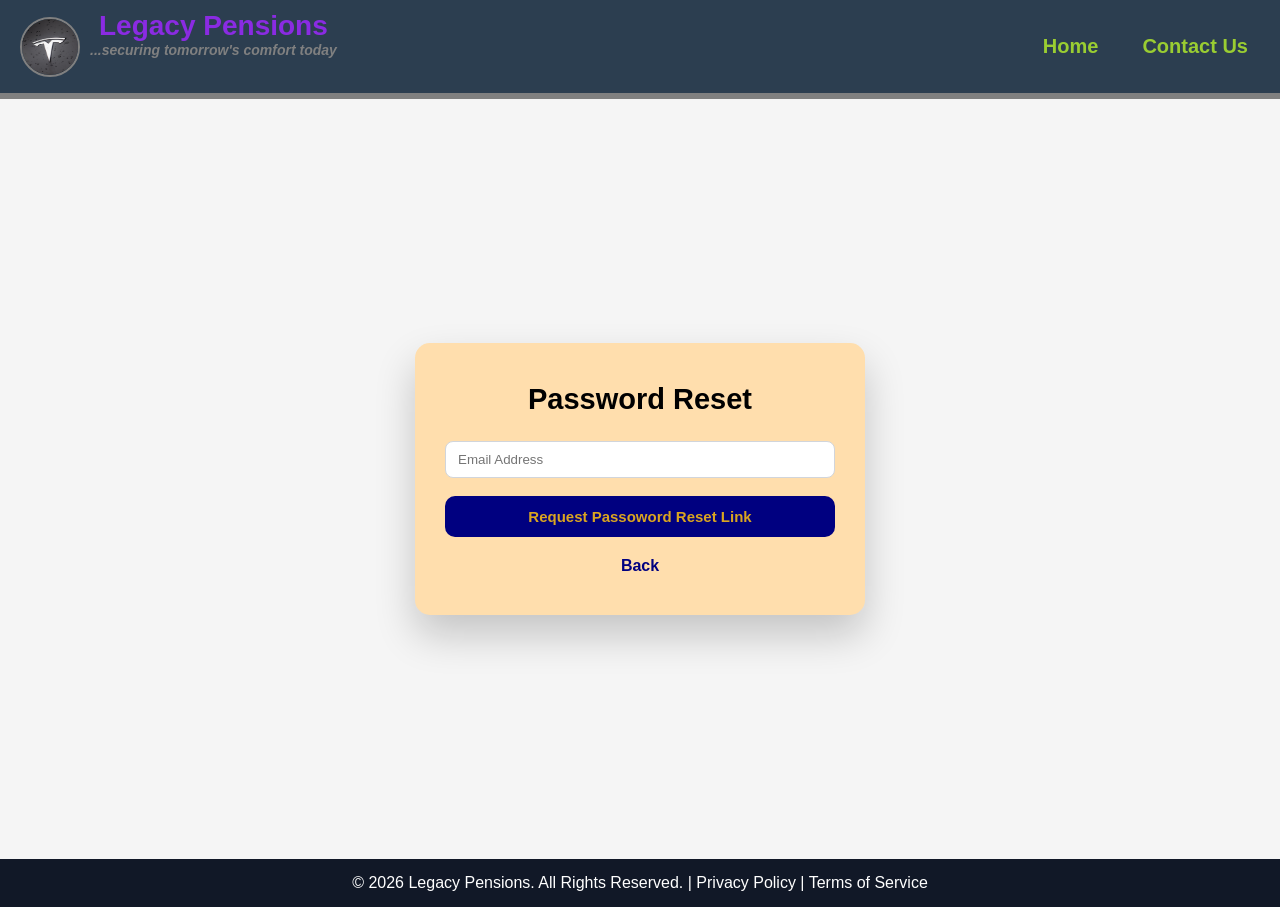
<file: forgot1.html>
<!DOCTYPE html>
<html lang="en">
<head>
    <meta charset="UTF-8">
    <meta name="viewport" content="width=device-width, initial-scale=1.0">
    <title>Password Reset | Legacy Pensions</title>
    <link rel="icon" href="images/favicon-32x32.png">
    <link rel="stylesheet" href="CSS/home.css">
    <link rel="stylesheet" type="text/css" href="CSS/create.css">
</head>
<body>
    <header class="header">
        <div class="brand">
            <img src="images/ioj.jpg" alt="logo" id="logo">
            <h2 id="heads">Legacy Pensions 
            <span class="tagline">...securing tomorrow's comfort today</span></h2>
        </div>

                <!-- Hamburger Toggle -->
            <input type="checkbox" id="menu-toggle">
            <label for="menu-toggle" class="hamburger">&#9776;</label>

        <nav class="navbar">
            <ul>
                <li>
                    <a href="index.html">Home</a>
                </li>
                <li>
                    <a href="#">Contact Us</a>
                </li>
            </ul>
        </nav>
    </header>

    <main class="register">
        
        <div class="signup-container">

            <h2>Password Reset</h2>

            <form>

                <div class="input-group">
                    <input type="text" name="email" placeholder="Email Address" required>
                </div>


                <button type="submit" class="btn">Request Passoword Reset Link</button>

            </form>
             <p class="login">
                <a href="login1.html" title="Back to login">Back</a>
            </p>

           
        </div>
    </main>

    <footer class="footer">
        <p>© 2026 Legacy Pensions. All Rights Reserved. | Privacy Policy | Terms of Service</p>
    </footer>
    

</body>
</html>
</file>
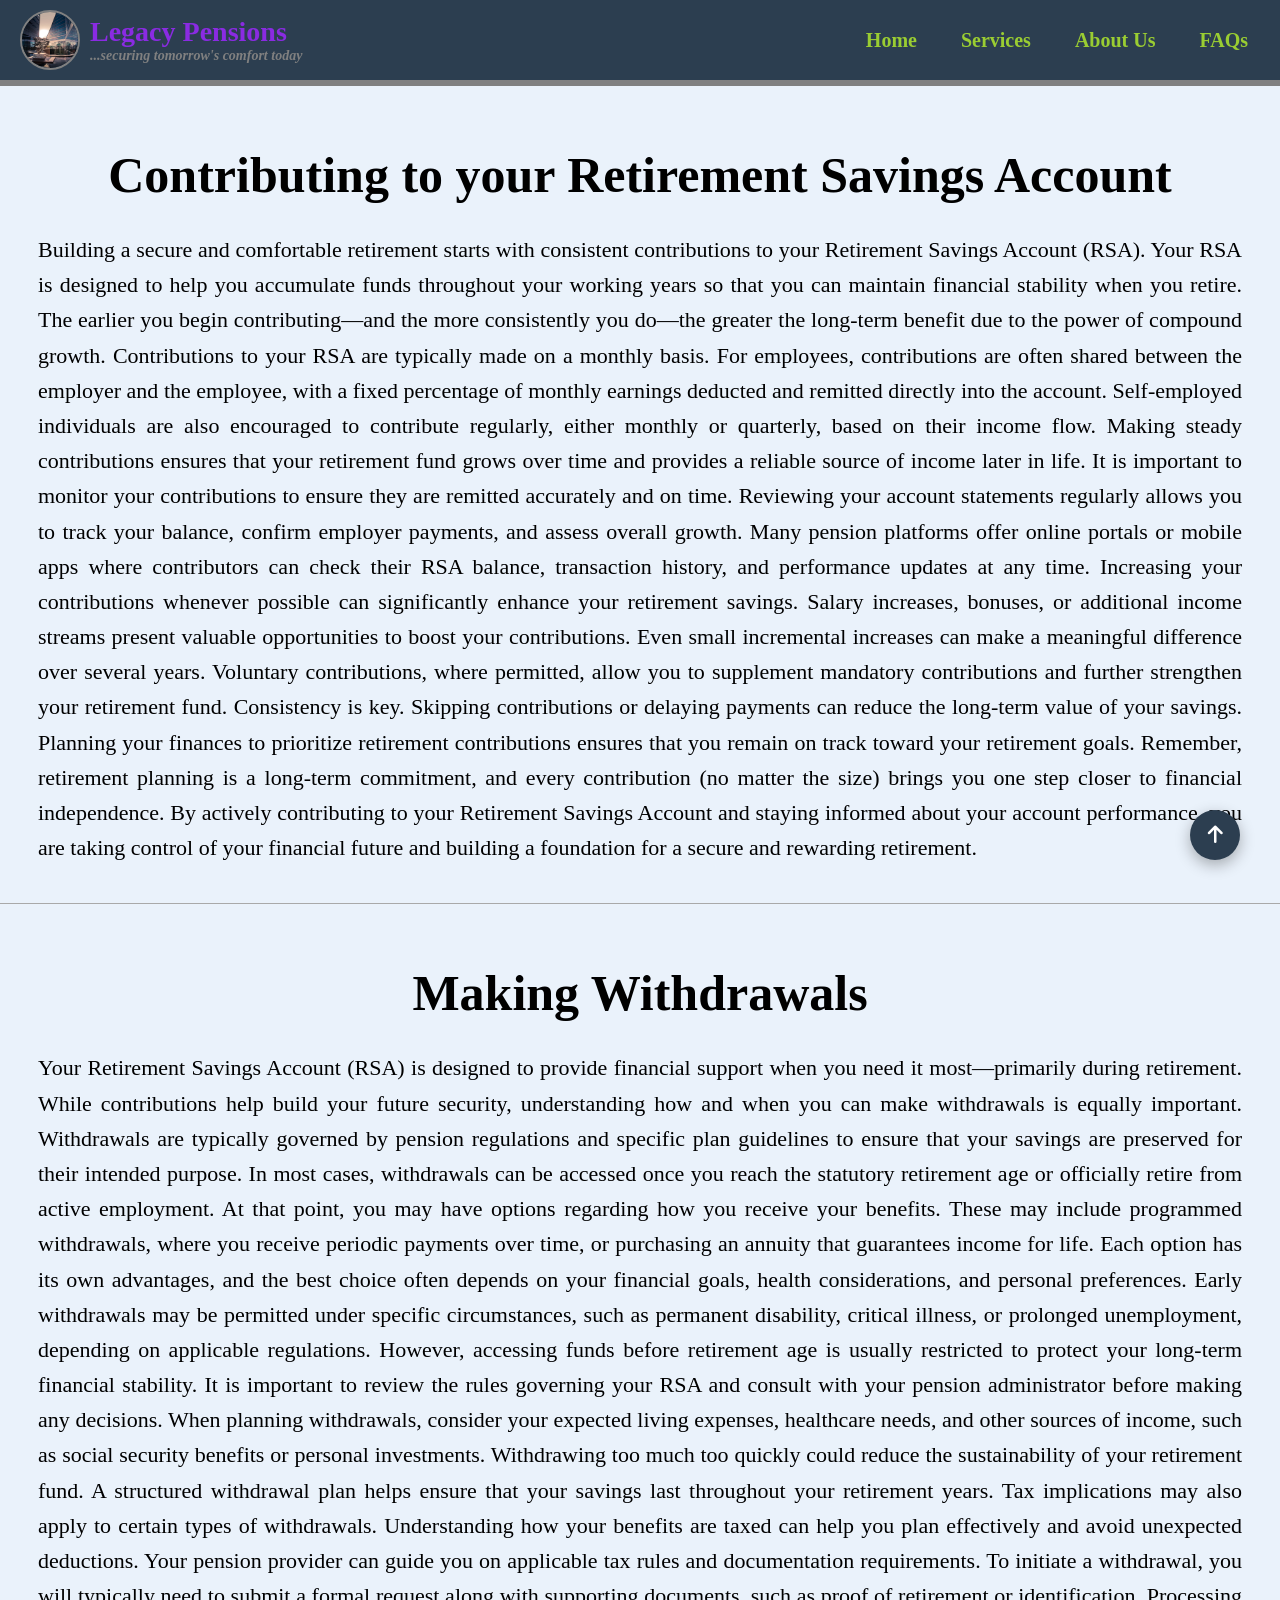
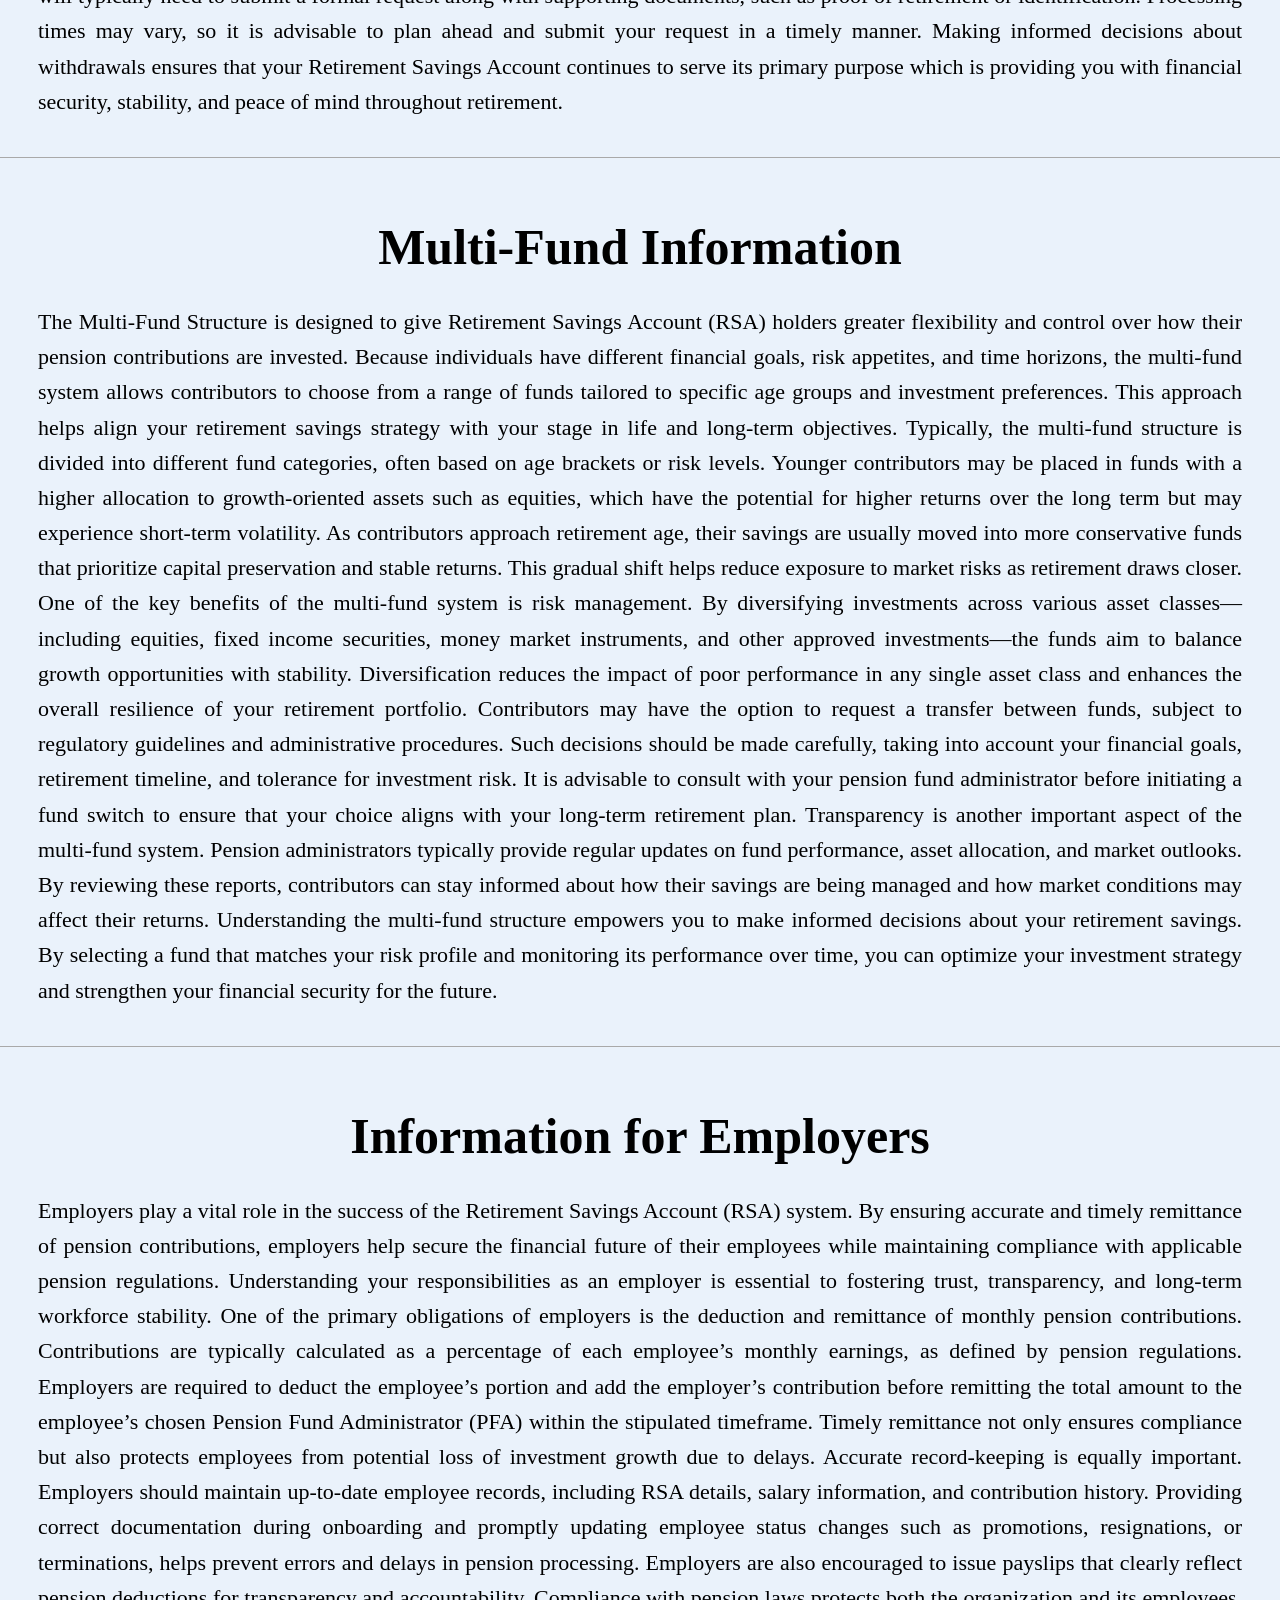
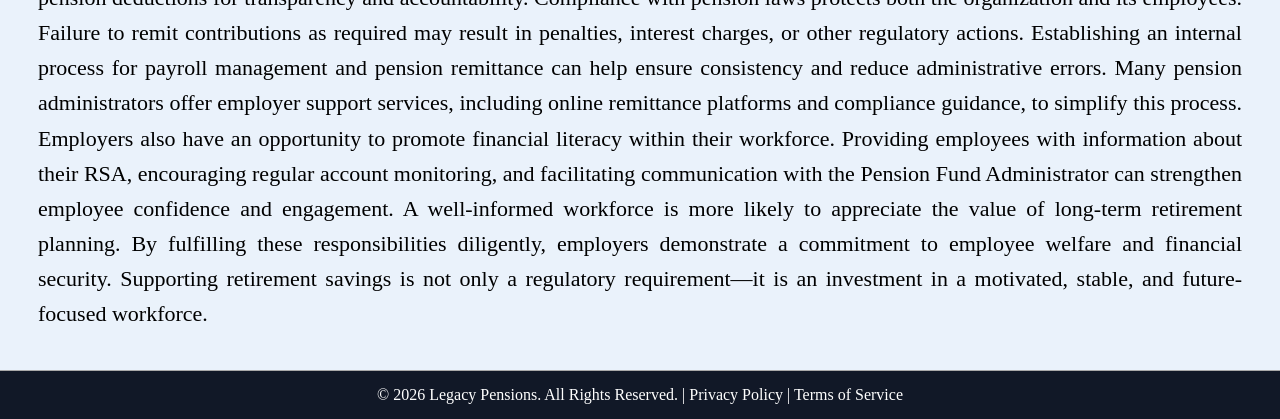
<file: learn.html>
<!DOCTYPE html>
<html lang="en">
<head>
    <meta charset="UTF-8">
    <meta name="viewport" content="width=device-width, initial-scale=1.0">
    <title>Information | Legacy Pension</title>
    <link rel="icon" href="images/favicon-32x32.png">
    <link rel="stylesheet" href="CSS/home.css">
    <link rel="stylesheet" href="CSS/learn.css">
    <link rel="stylesheet" href="https://cdnjs.cloudflare.com/ajax/libs/font-awesome/6.5.1/css/all.min.css">
</head>
<body>
    <header class="header">
        <div class="brand">
            <img src="images/glsh.jpg" alt="logo" id="logo">
            <h2 id="heads">Legacy Pensions 
            <span class="tagline">...securing tomorrow's comfort today</span></h2>
        </div>

                <!-- Hamburger Toggle -->
            <input type="checkbox" id="menu-toggle">
            <label for="menu-toggle" class="hamburger">&#9776;</label>

        <nav class="navbar">
            <ul>
                <li>
                    <a href="index.html">Home</a>
                </li>
                <li>
                    <a href="services.html">Services</a>
                </li>
                <li>
                    <a href="about.html">About Us</a>
                </li>
                <li>
                    <a href="faq.html">FAQs</a>
                </li>
            </ul>
        </nav>
    </header>

    <section id="crsa">
        <div class="exp">
            <h2 class="top">Contributing to your Retirement Savings Account</h2>
            <p class="prg">
                Building a secure and comfortable retirement starts with consistent contributions to your Retirement Savings Account (RSA). Your RSA is designed to help you accumulate funds throughout your working years so that you can maintain financial stability when you retire. The earlier you begin contributing—and the more consistently you do—the greater the long-term benefit due to the power of compound growth.

                Contributions to your RSA are typically made on a monthly basis. For employees, contributions are often shared between the employer and the employee, with a fixed percentage of monthly earnings deducted and remitted directly into the account. Self-employed individuals are also encouraged to contribute regularly, either monthly or quarterly, based on their income flow. Making steady contributions ensures that your retirement fund grows over time and provides a reliable source of income later in life.

                It is important to monitor your contributions to ensure they are remitted accurately and on time. Reviewing your account statements regularly allows you to track your balance, confirm employer payments, and assess overall growth. Many pension platforms offer online portals or mobile apps where contributors can check their RSA balance, transaction history, and performance updates at any time.

                Increasing your contributions whenever possible can significantly enhance your retirement savings. Salary increases, bonuses, or additional income streams present valuable opportunities to boost your contributions. Even small incremental increases can make a meaningful difference over several years. Voluntary contributions, where permitted, allow you to supplement mandatory contributions and further strengthen your retirement fund.

                Consistency is key. Skipping contributions or delaying payments can reduce the long-term value of your savings. Planning your finances to prioritize retirement contributions ensures that you remain on track toward your retirement goals. Remember, retirement planning is a long-term commitment, and every contribution (no matter the size) brings you one step closer to financial independence.

                By actively contributing to your Retirement Savings Account and staying informed about your account performance, you are taking control of your financial future and building a foundation for a secure and rewarding retirement.
            </p>
        </div>
    </section>

    <section id="withdraw">
        <div class="exp">
            <h2 class="top"> Making Withdrawals</h2>
            <p class="prg">
                Your Retirement Savings Account (RSA) is designed to provide financial support when you need it most—primarily during retirement. While contributions help build your future security, understanding how and when you can make withdrawals is equally important. Withdrawals are typically governed by pension regulations and specific plan guidelines to ensure that your savings are preserved for their intended purpose.

                In most cases, withdrawals can be accessed once you reach the statutory retirement age or officially retire from active employment. At that point, you may have options regarding how you receive your benefits. These may include programmed withdrawals, where you receive periodic payments over time, or purchasing an annuity that guarantees income for life. Each option has its own advantages, and the best choice often depends on your financial goals, health considerations, and personal preferences.

                Early withdrawals may be permitted under specific circumstances, such as permanent disability, critical illness, or prolonged unemployment, depending on applicable regulations. However, accessing funds before retirement age is usually restricted to protect your long-term financial stability. It is important to review the rules governing your RSA and consult with your pension administrator before making any decisions.

                When planning withdrawals, consider your expected living expenses, healthcare needs, and other sources of income, such as social security benefits or personal investments. Withdrawing too much too quickly could reduce the sustainability of your retirement fund. A structured withdrawal plan helps ensure that your savings last throughout your retirement years.

                Tax implications may also apply to certain types of withdrawals. Understanding how your benefits are taxed can help you plan effectively and avoid unexpected deductions. Your pension provider can guide you on applicable tax rules and documentation requirements.

                To initiate a withdrawal, you will typically need to submit a formal request along with supporting documents, such as proof of retirement or identification. Processing times may vary, so it is advisable to plan ahead and submit your request in a timely manner.

                Making informed decisions about withdrawals ensures that your Retirement Savings Account continues to serve its primary purpose which is providing you with financial security, stability, and peace of mind throughout retirement.
            </p>

        </div>
    </section>

    <section id="multifund">
        <div class="exp">
            <h2 class="top">Multi-Fund Information</h2>
            <p class="prg">
                The Multi-Fund Structure is designed to give Retirement Savings Account (RSA) holders greater flexibility and control over how their pension contributions are invested. Because individuals have different financial goals, risk appetites, and time horizons, the multi-fund system allows contributors to choose from a range of funds tailored to specific age groups and investment preferences. This approach helps align your retirement savings strategy with your stage in life and long-term objectives.

                Typically, the multi-fund structure is divided into different fund categories, often based on age brackets or risk levels. Younger contributors may be placed in funds with a higher allocation to growth-oriented assets such as equities, which have the potential for higher returns over the long term but may experience short-term volatility. As contributors approach retirement age, their savings are usually moved into more conservative funds that prioritize capital preservation and stable returns. This gradual shift helps reduce exposure to market risks as retirement draws closer.

                One of the key benefits of the multi-fund system is risk management. By diversifying investments across various asset classes—including equities, fixed income securities, money market instruments, and other approved investments—the funds aim to balance growth opportunities with stability. Diversification reduces the impact of poor performance in any single asset class and enhances the overall resilience of your retirement portfolio.

                Contributors may have the option to request a transfer between funds, subject to regulatory guidelines and administrative procedures. Such decisions should be made carefully, taking into account your financial goals, retirement timeline, and tolerance for investment risk. It is advisable to consult with your pension fund administrator before initiating a fund switch to ensure that your choice aligns with your long-term retirement plan.

                Transparency is another important aspect of the multi-fund system. Pension administrators typically provide regular updates on fund performance, asset allocation, and market outlooks. By reviewing these reports, contributors can stay informed about how their savings are being managed and how market conditions may affect their returns.

                Understanding the multi-fund structure empowers you to make informed decisions about your retirement savings. By selecting a fund that matches your risk profile and monitoring its performance over time, you can optimize your investment strategy and strengthen your financial security for the future.
            </p>

        </div>
    </section>

    <section id="employer">
        <div class="exp">
            <h2 class="top">Information for Employers</h2>
                <p class="prg">
                    Employers play a vital role in the success of the Retirement Savings Account (RSA) system. By ensuring accurate and timely remittance of pension contributions, employers help secure the financial future of their employees while maintaining compliance with applicable pension regulations. Understanding your responsibilities as an employer is essential to fostering trust, transparency, and long-term workforce stability.

                    One of the primary obligations of employers is the deduction and remittance of monthly pension contributions. Contributions are typically calculated as a percentage of each employee’s monthly earnings, as defined by pension regulations. Employers are required to deduct the employee’s portion and add the employer’s contribution before remitting the total amount to the employee’s chosen Pension Fund Administrator (PFA) within the stipulated timeframe. Timely remittance not only ensures compliance but also protects employees from potential loss of investment growth due to delays.

                    Accurate record-keeping is equally important. Employers should maintain up-to-date employee records, including RSA details, salary information, and contribution history. Providing correct documentation during onboarding and promptly updating employee status changes such as promotions, resignations, or terminations, helps prevent errors and delays in pension processing. Employers are also encouraged to issue payslips that clearly reflect pension deductions for transparency and accountability.

                    Compliance with pension laws protects both the organization and its employees. Failure to remit contributions as required may result in penalties, interest charges, or other regulatory actions. Establishing an internal process for payroll management and pension remittance can help ensure consistency and reduce administrative errors. Many pension administrators offer employer support services, including online remittance platforms and compliance guidance, to simplify this process.

                    Employers also have an opportunity to promote financial literacy within their workforce. Providing employees with information about their RSA, encouraging regular account monitoring, and facilitating communication with the Pension Fund Administrator can strengthen employee confidence and engagement. A well-informed workforce is more likely to appreciate the value of long-term retirement planning.

                    By fulfilling these responsibilities diligently, employers demonstrate a commitment to employee welfare and financial security. Supporting retirement savings is not only a regulatory requirement—it is an investment in a motivated, stable, and future-focused workforce.
                </p>
        </div>
    </section>

    <a href="#" class="back-to-top">
        <i class="fa-solid fa-arrow-up"></i>
    </a>

    <footer class="footer">
        <p>© 2026 Legacy Pensions. All Rights Reserved. | Privacy Policy | Terms of Service</p>
    </footer>
</body>
</html>
</file>
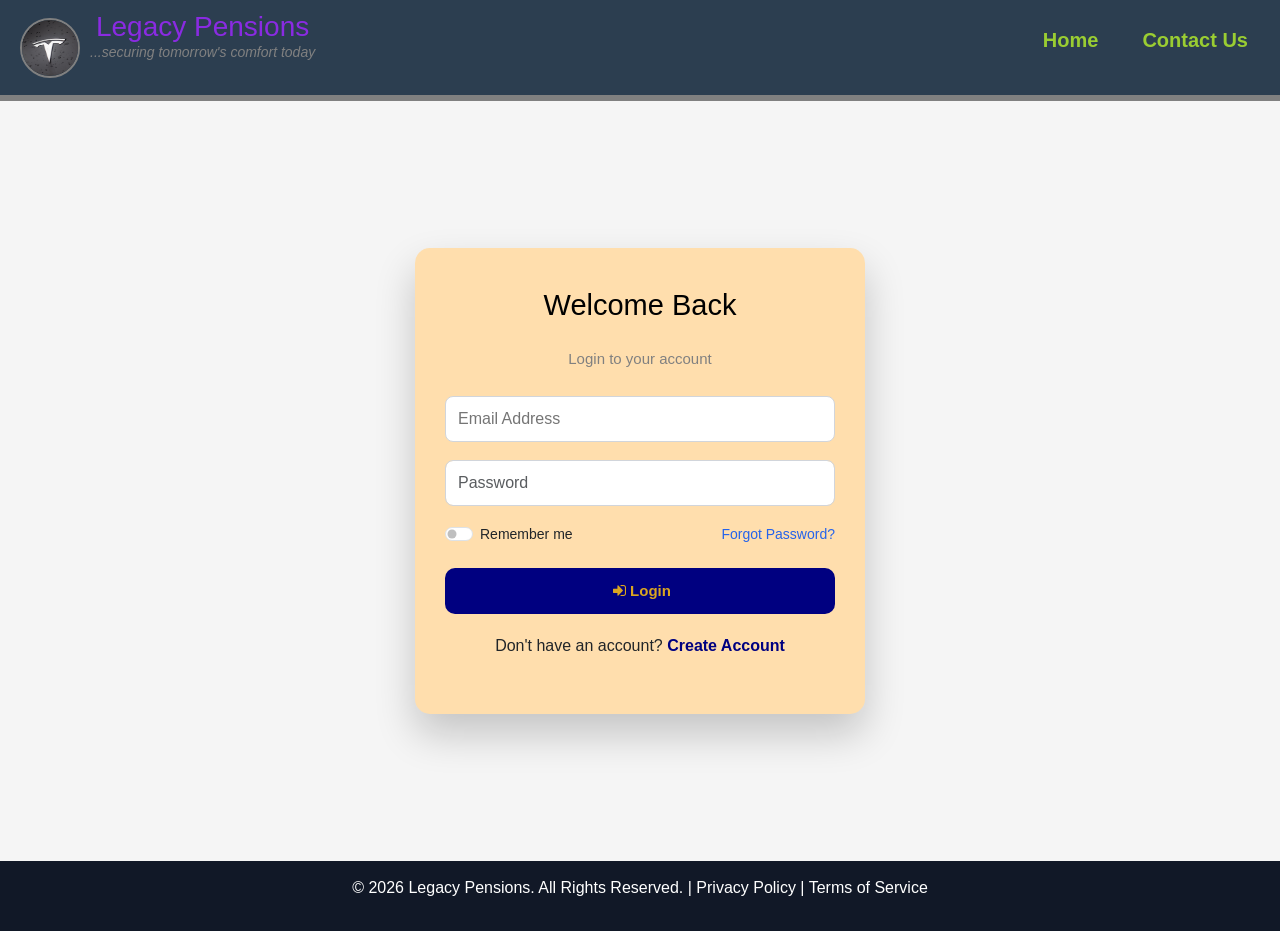
<file: login1.html>
<!DOCTYPE html>
<html lang="en">
<head>
    <meta charset="UTF-8">
    <meta name="viewport" content="width=device-width, initial-scale=1.0">
    <title>Sign In | Legacy Pensions</title>
    <link rel="icon" href="images/favicon-32x32.png">
    <link rel="stylesheet" href="CSS/bootstrap.min.css">
    <link rel="stylesheet" href="CSS/home.css">
    <link rel="stylesheet" type="text/css" href="CSS/create.css">
    <link rel="stylesheet" href="CSS/font-awesome.min.css">
</head>
<body>

    <header class="header">
            <div class="brand">
                <img src="images/ioj.jpg" alt="logo" id="logo">
                <h2 id="heads">Legacy Pensions 
                <span class="tagline">...securing tomorrow's comfort today</span></h2>
            </div>

                    <!-- Hamburger Toggle -->
                <input type="checkbox" id="menu-toggle">
                <label for="menu-toggle" class="hamburger">&#9776;</label>

            <nav class="navbar">
                <ul>
                    <li>
                        <a href="index.html">Home</a>
                    </li>
                    <li>
                        <a href="#">Contact Us</a>
                    </li>
                </ul>
            </nav>
    </header>

    <main class="register">

        <div class="signup-container"> 

            <h2 style="font-size: 29px;">Welcome Back</h2>
            <p style="text-align: center; font-size: 15px; margin-bottom: 25px; color: gray;">
                Login to your account
            </p>

            <form method="post" action=""> 

                <div class="input-group">
                    <input type="email" placeholder="Email Address" name="email" required>
                </div>

                <div class="input-group">
                    <input type="password" class="form-control" placeholder="Password" name="password" required>
                </div>

                <div class="check form-check form-switch" style="justify-content:space-between;">
                    <div>
                        <input type="checkbox" class="form-check-input">
                        <label for="remember">Remember me</label>
                    </div>

                    <a href="forgot1.html">Forgot Password?</a>
                </div>

                <button type="submit" class="btn"><i class="fa fa-sign-in mx-1"></i>Login</button>

            </form>

            <p class="login">
                Don't have an account? <a href="create.html">Create Account</a>
            </p>

        </div>

    </main>

    <footer class="footer">
        <p>© 2026 Legacy Pensions. All Rights Reserved. | Privacy Policy | Terms of Service</p>
    </footer>   



    <script src="JS/bootstrap.bundle.min.js"></script>

</body>
</html>
</file>
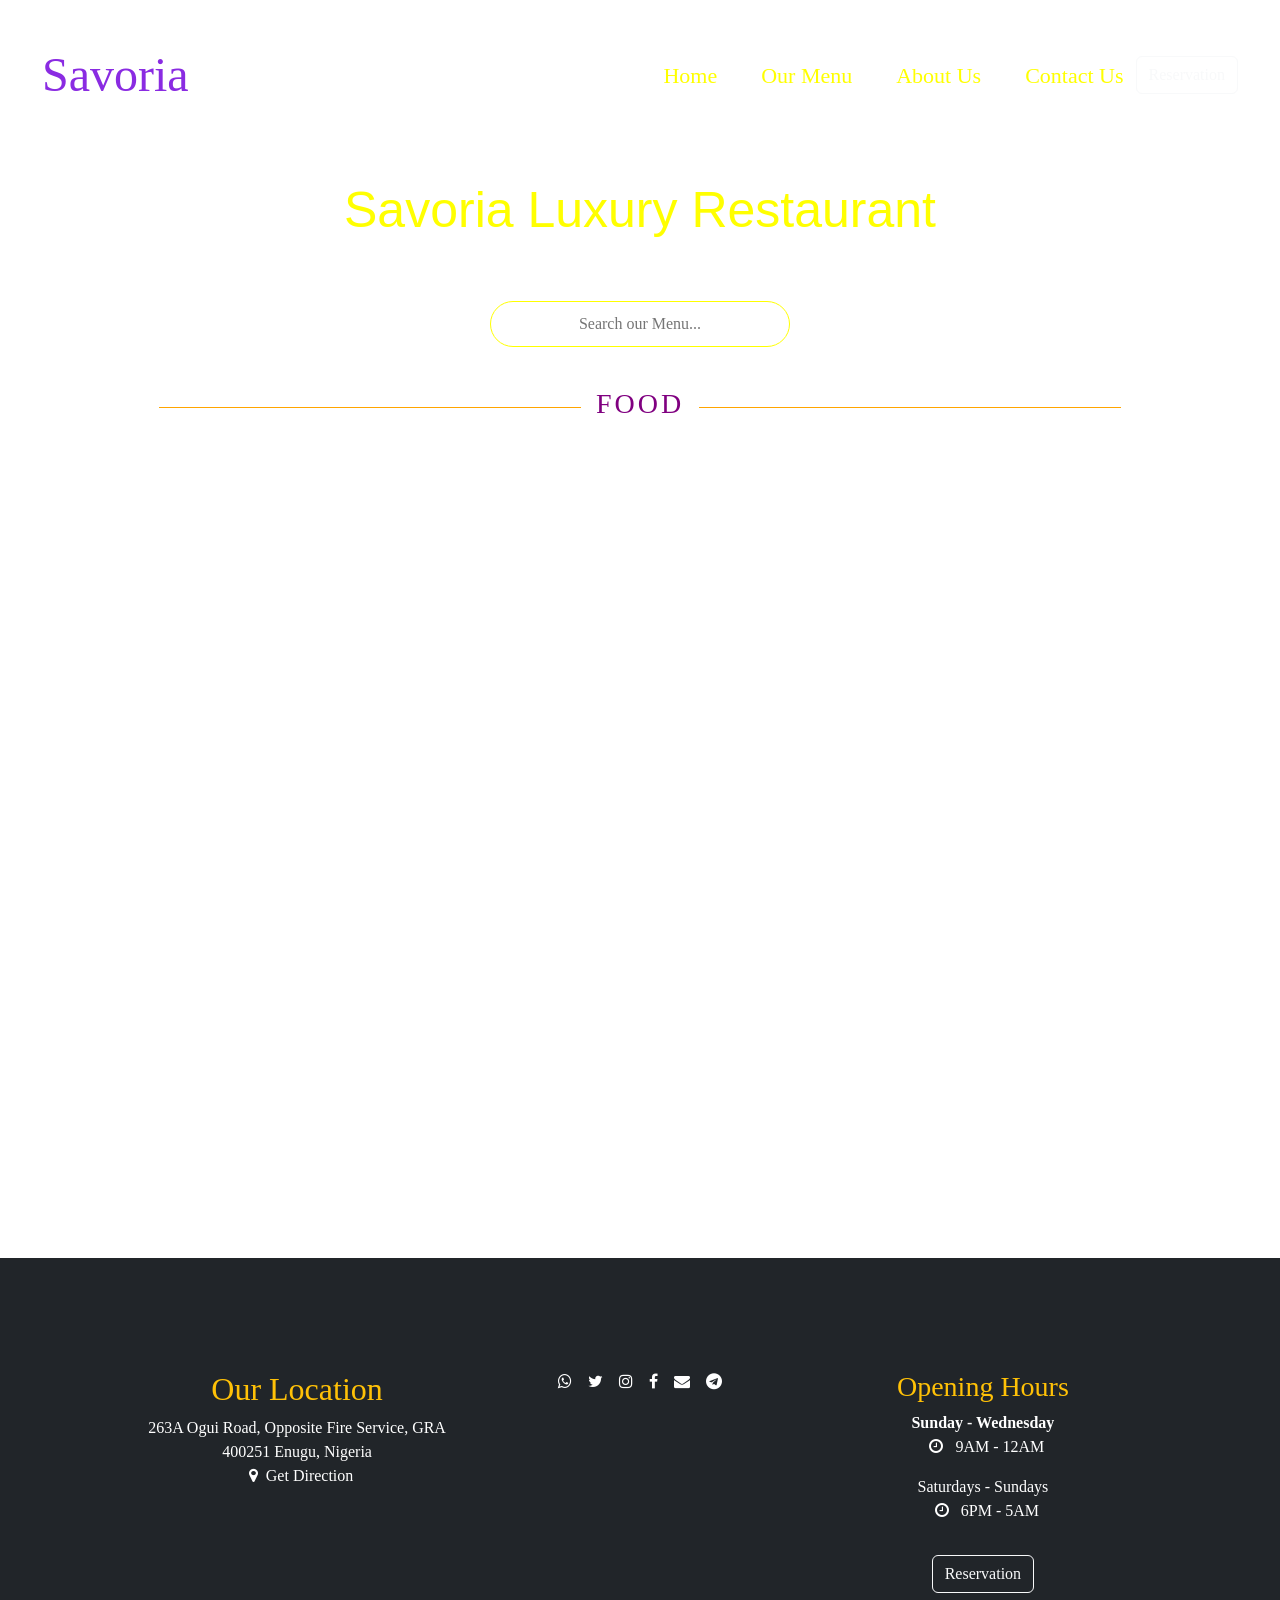
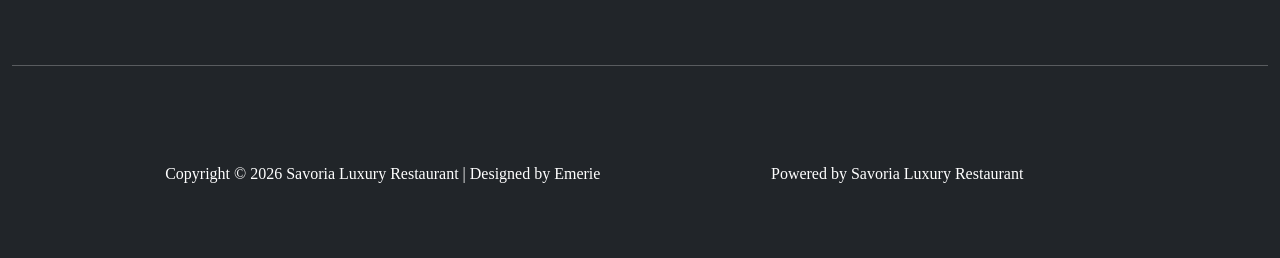
<file: menu.html>
<!DOCTYPE html>
<html lang="en">
<head>
    <meta charset="UTF-8">
    <meta name="viewport" content="width=device-width, initial-scale=1.0">
    <title>Our Menu | Savoria Luxury Restaurant </title>
    <link rel="stylesheet" href="CSS/bootstrap.min.css">
    <link rel="stylesheet" href="CSS/menu.css">
    <link rel="stylesheet" href="CSS/font-awesome.min.css">
</head>
<body>
    <section class="intro">

        <nav class="navbar navbar-expand-lg navbar-dark bg-transparent" id="navbar">
                    <div class="container-fluid">
                        
                        <h2 class="navbar-brand m-0">Savoria</h2>

                        <!-- Hamburger Button -->
                        <button class="navbar-toggler" type="button" data-bs-toggle="collapse" data-bs-target="#navbarMenu">
                            <span class="navbar-toggler-icon"></span>
                        </button>

                        <!-- Collapsible Menu -->
                        <div class="collapse navbar-collapse justify-content-end" id="navbarMenu">
                            <ul class="navbar-nav">
                                <li class="nav-item">
                                    <a href="leeg.html" class="nav-link">Home</a>
                                </li>
                                <li class="nav-item">
                                    <a href="menu.html" class="nav-link">Our Menu</a>
                                </li>
                                <li class="nav-item">
                                    <a href="#" class="nav-link">About Us</a>
                                </li>
                                <li class="nav-item">
                                    <a href="#" class="nav-link">Contact Us</a>
                                </li>
                            </ul>
                        <button class="btn btn-transparent btn-outline-light my-3" data-bs-toggle="modal"       data-bs-target="#reservationModal">Reservation</button>
                        </div>
                    </div>
        </nav>

        <!-- Modal -->
        <div class="modal fade" id="reservationModal" tabindex="-1" aria-hidden="true">
            <div class="modal-dialog modal-lg modal-dialog-centered">
                <div class="modal-content bg-black text-light border-0 p-4">

                    <!-- Header -->
                    <div class="mb-4">
                        <small class="text-uppercase text-secondary">Savoria Luxury Restaurant</small>
                        <h2 class="text-warning">Book a Table</h2>
                    </div>

                    <form>
                        <div class="row g-3">

                            <div class="col-md-4 col-lg-4 col-xl-4">
                                <input type="text" class="form-control input" name="fname" placeholder="Your Full Name" required>
                            </div>

                            <div class="col-md-4 col-lg-4 col-xl-4">
                                <input type="email" class="form-control input" name="email" placeholder="Your Email" required>
                            </div>

                            <div class="col-md-4 col-lg-4 col-xl-4">
                                <input type="text" class="form-control input" name="pnum" placeholder="Your Phone" required>
                            </div>

                            <div class="col-md-4 col-lg-4 col-xl-4">
                                <input type="date" class="form-control input" name="date" required>
                            </div>

                            <div class="col-md-4 col-lg-4 col-xl-4">
                                <input type="time" class="form-control input" name="time" required>
                            </div>

                            <div class="col-md-4 col-lg-4 col-xl-4">
                                <input type="number" class="form-control input" name="nump" placeholder="# of people" required>
                            </div>

                            <div class="col-12">
                                <textarea class="form-control input" rows="4" name="message" placeholder="Message"></textarea>
                            </div>

                            <div class="text-center mt-4">
                                <button type="button" class="btn btn-warning px-4 py-2 rounded-pill">
                                Book table</button>
                                
                            </div>

                        </div>
                    </form>

                    <p style="opacity: 0.3; margin-top: 9px;">Please note that availability may vary and it is recommended to make a reservation in advance to ensure a table is available for your desired date and time.</p>

                </div>
            </div>
        </div>

        <div class="container">
                <h2 id="name">Savoria Luxury Restaurant</h2>
                <p class="tagline">Bold flavors • Afro-fusion • Street energy</p>            
                
                <div class="search-box">
                <input type="text" name="search" placeholder="Search our Menu...">
                </div>

                <div class="section-title">
                    <span></span>
                    <h3>FOOD</h3>
                    <span></span>
                </div>         
        </div>

        <div class="menu">
            <details class="fitem">
                <summary>STARTERS</summary>
                <div class="item">
                    <span>GRANDMA CHICKEN</span>
                    <small>Old layer dip in a special lastdrop sauce</small>
                    <span class="price">₦20000</span>
                </div>

                <div class="item">
                    <span>SAVORIA CHICKEN KEBAB</span>
                    <span class="price">₦12000</span>
                </div>

                <div class="item">
                    <span>SPICY ESCARGOT</span>
                    <span class="price">₦8000</span>
                </div>

                <div class="item">
                    <span>CHICKEN WINGS</span>
                    <span class="price">₦10000</span>
                </div>

                <div class="item">
                    <span>PRAWN SUYA</span>
                    <span class="price">₦12000</span>
                </div>

                <div class="item">
                    <span>LASTDROP SWEET & SPICY PORK </span>
                    <span class="price">₦13000</span>
                </div>

                <div class="item">
                    <span>LEMON AND HERB BONELESS CHICKEN</span>
                    <small>Comes with a side of either French fries, Potato fries or Yam fries</small>
                    <span class="price">₦12000</span>
                </div>

                <div class="item">
                    <span>PEPPER SOUP</span>
                    <small>Spicy Chicken, Goat or Fish pepper soup</small>
                    <span class="price">₦8000</span>
                </div>
            </details>

            <details class="fitem">
                <summary>BURGERS</summary>
                <div class="item">
                    <span>SAVORIA WOW COMBO</span>
                    <small> Burger,French fries & coke</small>
                    <span class="price">₦12500</span>
                </div>

                <div class="item">
                    <span>SAVORIA MAXI COMBO</span>
                    <small> Burger,French fries & coke</small>
                    <span class="price">₦14500</span>
                </div>

                <div class="item">
                    <span>SAVORIA MAXI</span>
                    <small>Double Deck Beef</small>
                    <span class="price">₦11000</span>
                </div>

                <div class="item">
                    <span>SAVORIA WOW</span>
                    <span class="price">₦9000</span>
                </div>

            </details>

            <details class="fitem">
                <summary>PLATTER</summary>
                <div class="item">
                    <span>SURF & TURF</span>
                    <small>Sea food & assorted meat platter</small>
                    <span class="price">₦55000</span>
                </div>

                <div class="item">
                    <span>SAVORIA NOAH'S ARK (LARGE)</span>
                    <small>Family size meat & seafood tray</small>
                    <span class="price">₦145000</span>
                </div>

                <div class="item">
                    <span>NOAH'S ARK (MEDIUM)</span>
                    <span class="price">₦85000</span>
                </div>

                <div class="item">
                    <span>LOCAL PLATTER</span>
                    <small> A selection of chilli yam fries,gizzards,spicy snails,fried plantain and beef suya</small>
                    <span class="price">₦45000</span>
                </div>

                <div class="item">
                    <span>SUYA PLATTER</span>
                    <small>Chicken suya, beef suya,prawn suya served with plantain or yam fries</small>
                    <span class="price">₦40000</span>
                </div>

                <div class="item">
                    <span>BEEF ESPADATA</span>
                    <small>Fresh cut selection of beef served with fries</small>
                    <span class="price">₦25000</span>
                </div>

            </details>

            <details class="fitem">
                <summary>PASTA</summary>
                <div class="item">
                    <span>SPAGHETTI ARIOTO</span>
                    <span class="price">₦8500</span>
                </div>

                <div class="item">
                    <span>PENNE ARRABBIATA</span>
                    <span class="price">₦10000</span>
                </div>

                <div class="item">
                    <span>IS A GOAL PASTA</span>
                    <small>Penny pasta,fresh cooking cream, beef bacon and parmesan cheese</small>
                    <span class="price">₦8500</span>
                </div>

                <div class="item">
                    <span>SAVORIA NOODLES</span>
                    <span class="price">₦5500</span>
                </div>

                <div class="item">
                    <span>CREAMY PASTA</span>
                    <span class="price">₦9500</span>
                </div>

                <div class="item">
                    <span>042 SHANGAI</span>
                    <small>Spaghetti stir-fried with soy sauce, flash-seared veggies and your choice of protein</small>
                    <span class="price">₦10000</span>
                </div>

                <div class="item">
                    <span>RASTA PASTA</span>
                    <small>Shredded jerk chicken, pasta and bell peppers in a slightly creamy pepper sauce</small>
                    <span class="price">₦10000</span>
                </div>

                <div class="item">
                    <span>TRIPLE THREAT</span>
                    <small>Spaghetti stacked with juicy beef, tender chicken, and grilled sausage, finished with fresh parsley and toasted sesame seeds.</small>
                    <span class="price">₦12000</span>
                </div>
            </details>

            <details class="fitem">
                <summary>RICE DISHES</summary>
                <div class="item">
                    <span>Aunty Priscilla’s Jollof</span>
                    <small>Smoky firewood party Jollof served with chicken, fried plantain and a scoop of creamy coleslaw.</small>
                    <span class="price">₦9500</span>
                </div>

                <div class="item">
                    <span>Coco Chic</span>
                    <small>Coconut-infused rice stir-fried with crisp veggies.</small>
                    <span class="price">₦12000</span>
                </div>

                <div class="item">
                    <span>Fisherman Rice</span>
                    <small>Smoky, spicy rice simmered in rich seafood stock and loaded with prawns, calamari, crabs and tender fish chunks.</small>
                    <span class="price">₦25000</span>
                </div>

                <div class="item">
                    <span>Gangster Jollof</span>
                    <small>A fusion of Nigerian jollof and Chinese fried rice with scrambled eggs, sautéed bell peppers, sesame oil, sesame seeds and scallions</small>
                    <span class="price">₦12000</span>
                </div>

                <div class="item">
                    <span>FRIED RICE</span>
                    <span class="price">₦5000</span>
                </div>

                <div class="item">
                    <span>BASMATI RICE</span>
                    <small>Tender grilled goat chunks in tasty basmati fried rice finished with a fried egg on top</small>
                    <span class="price">₦7500</span>
                </div>
            </details>

            <details class="fitem">
                <summary>LOCAL DISHES</summary>
                <div class="item">
                    <span>Fisherman Soup</span>
                    <small>Fresh fish, prawns, periwinkle, and spicy broth simmered with local herbs</small>
                    <span class="price">₦28000</span>
                </div>

                <div class="item">
                    <span>Vegetable Soup</span>
                    <small>Rich blend of vegetables, assorted meats, dried fish, seasoned in rich palm oil</small>
                    <span class="price">₦10000</span>
                </div>

                <div class="item">
                    <span>Native Soup</span>
                    <small>A coastal classic of assorted meat, periwinkle, uziza and thickener in richly spiced palm oil broth</small>
                    <span class="price">₦12000</span>
                </div>

                <div class="item">
                    <span>Fresh Okra</span>
                    <small>Light and vibrant mix of okra, pepper blend and smoked goat meat.</small>
                    <span class="price">₦8000</span>
                </div>

                <div class="item">
                    <span>Native Rice</span>
                    <small>Palm oil rice loaded with smoked fish, scent leaf, and local spices — village flavored, city style.</small>
                    <span class="price">₦10000</span>
                </div>

                <div class="item">
                    <span>Nkwobi</span>
                    <small>Tender cow foot cooked slow and rich in a spicy, palm oil and ugba sauce.</small>
                    <span class="price">₦10000</span>
                </div>
            </details>

            <details class="fitem">
                <summary>SHARWARMA</summary>
                <div class="item">
                    <span>SHARWAMA MIXED GRILL</span>
                    <small>(Chicken, Beef, Sausage, and cheese)</small>
                    <span class="price">₦7500</span>
                </div>

                <div class="item">
                    <span>HOT AND SPICY CHICKEN SHARWARMA</span>
                    <span class="price">₦7000</span>
                </div>

                <div class="item">
                    <span>SHARWAMA COMBO</span>
                    <small>Any sharwama, French fries & coke</small>
                    <span class="price">₦16500</span>
                </div>
            </details>

            <details class="fitem">
                <summary>SAVORIA SPECIALS</summary>
                <div class="item">
                    <span>SEAFOOD PAELLA</span>
                    <span class="price">₦14500</span>
                </div>

                <div class="item">
                    <span>JAMBALAYA RICE</span>
                    <span class="price">₦11500</span>
                </div>

                <div class="item">
                    <span>MIXED MEAT ESPADATA FOOD TRAY</span>
                    <small>A wild selection of beef,chicken,seafood served with a side of rice and fries</small>
                    <span class="price">₦70000</span>
                </div>

                <div class="item">
                    <span>SHRIMP BOAT PASTA</span>
                    <small>Linguini pasta sauce,cherry tomato, basil and permesan</small>
                    <span class="price">₦8500</span>
                </div>

                <div class="item">
                    <span>SAVORIA CATFISH & CRUISE</span>
                    <small>Whole special Catfish pepper soup</small>
                    <span class="price">₦17000</span>
                </div>

                <div class="item">
                    <span>GRANPA'S GOAT HEAD</span>
                    <small>Goathead dipped in a special local sauce served with Fries</small>
                    <span class="price">₦17000</span>
                </div>
            </details>

            <details class="fitem">
                <summary>EXTRA SIDES</summary>
                <div class="item">
                    <span>FRENCH FRIES</span>
                    <span class="price">₦2500</span>
                </div>

                <div class="item">
                    <span>YAM CHIPS</span>
                    <span class="price">₦3000</span>
                </div>

                <div class="item">
                    <span>PLANTAIN CHIPS</span>
                    <span class="price">₦3000</span>
                </div>

                <div class="item">
                    <span>LASTDROP SAUSAGE</span>
                    <span class="price">₦1500</span>
                </div>

                <div class="item">
                    <span>EXTRA PRAWN (small)</span>
                    <span class="price">₦2000</span>
                </div>

                <div class="item">
                    <span>SAMOSA</span>
                    <small>6 pieces served with a Dip</small>
                    <span class="price">₦7000</span>
                </div>

                <div class="item">
                    <span>SWEET POTATO</span>
                    <span class="price">₦1500</span>
                </div>

                <div class="item">
                    <span>ULTIMATE CEASARS SALAD</span>
                    <small>Iceberg,permasan & garlic croutons tossed in our ceasar sauce</small>
                    <span class="price">₦8000</span>
                </div>
            </details>
        </div>

    </section>









    <footer>
        <div class="container-fluid text-white bg-dark py-3">
            <div class="container mt-5">
                <div class="row mt-2">
                    <div class="col-sm-12 col-xs-12 col-md-4 col-lg-4 col-xl-4">
                        <h2 class="text-warning">Our Location</h2>
                        <p>263A Ogui Road, Opposite Fire Service, GRA 400251 Enugu, Nigeria <br>
                        <i class="fa fa-map-marker mx-2"></i>Get Direction</p>
                    </div>
                    <div class="col-sm-12 col-xs-12 col-md-4 col-lg-4 col-xl-4">
                        <ul class="nav justify-content-center">
                            <li class="nav-item">
                                <a href="https://whatsapp.com"><i class="fa fa-whatsapp mx-2 text-white"></i></a>
                            </li>
                            <li class="nav-item">
                                <a href="https://x.com"><i class="fa fa-twitter mx-2 text-white"></i></a>
                            </li>
                            <li class="nav-item">
                                <a href="https://instagram.com"><i class="fa fa-instagram text-white mx-2"></i></a>
                            </li>
                            <li class="nav-item">
                                <a href="https://facebook.com"><i class="fa fa-facebook mx-2 text-white"></i></a>
                            </li>
                            <li class="nav-item">
                                <a href="https://www.gmail.com"><i class="fa fa-envelope mx-2 text-white"></i></a>
                            </li>
                            <li class="nav-item">
                                <a href="https://telegram.com"><i class="fa fa-telegram mx-2 text-white"></i></a>
                            </li>
                        </ul>
                    </div>

                    <div class="col-sm-12 col-xs-12 col-md-4 col-lg-4 col-xl-4">
                        <h3 class="text-warning">Opening Hours</h3>
                            <p>
                                <b>Sunday - Wednesday</b> <br>
                                <i class="fa fa-clock-o mx-2 fa-1x"></i> 9AM - 12AM 
                            </p>

                            <p>
                                Saturdays - Sundays <br>
                                <i class="fa fa-clock-o mx-2 fa-1x"></i> 6PM - 5AM  
                            </p>


                        <button class="btn btn-transparent btn-outline-light my-3" data-bs-toggle="modal"       data-bs-target="#reservationModal">Reservation</button>
                    </div>
                </div>
            </div> 
            <hr>

            <div class="container mt-5">
                <div class="row mt-2">
                    <div class="col-md-6 col-lg-6 col-xl-6">
                        <p>Copyright © 2026 Savoria Luxury Restaurant | Designed by Emerie</p>
                    </div>

                    <div class="col-md-6 col-lg-6 col-xl-6">
                        <p>Powered by Savoria Luxury Restaurant</p>
                    </div>
                </div>
            </div>
        </div>
    </footer>

    <script src="JS/bootstrap.bundle.min.js"></script>
</body>
</html>
</file>
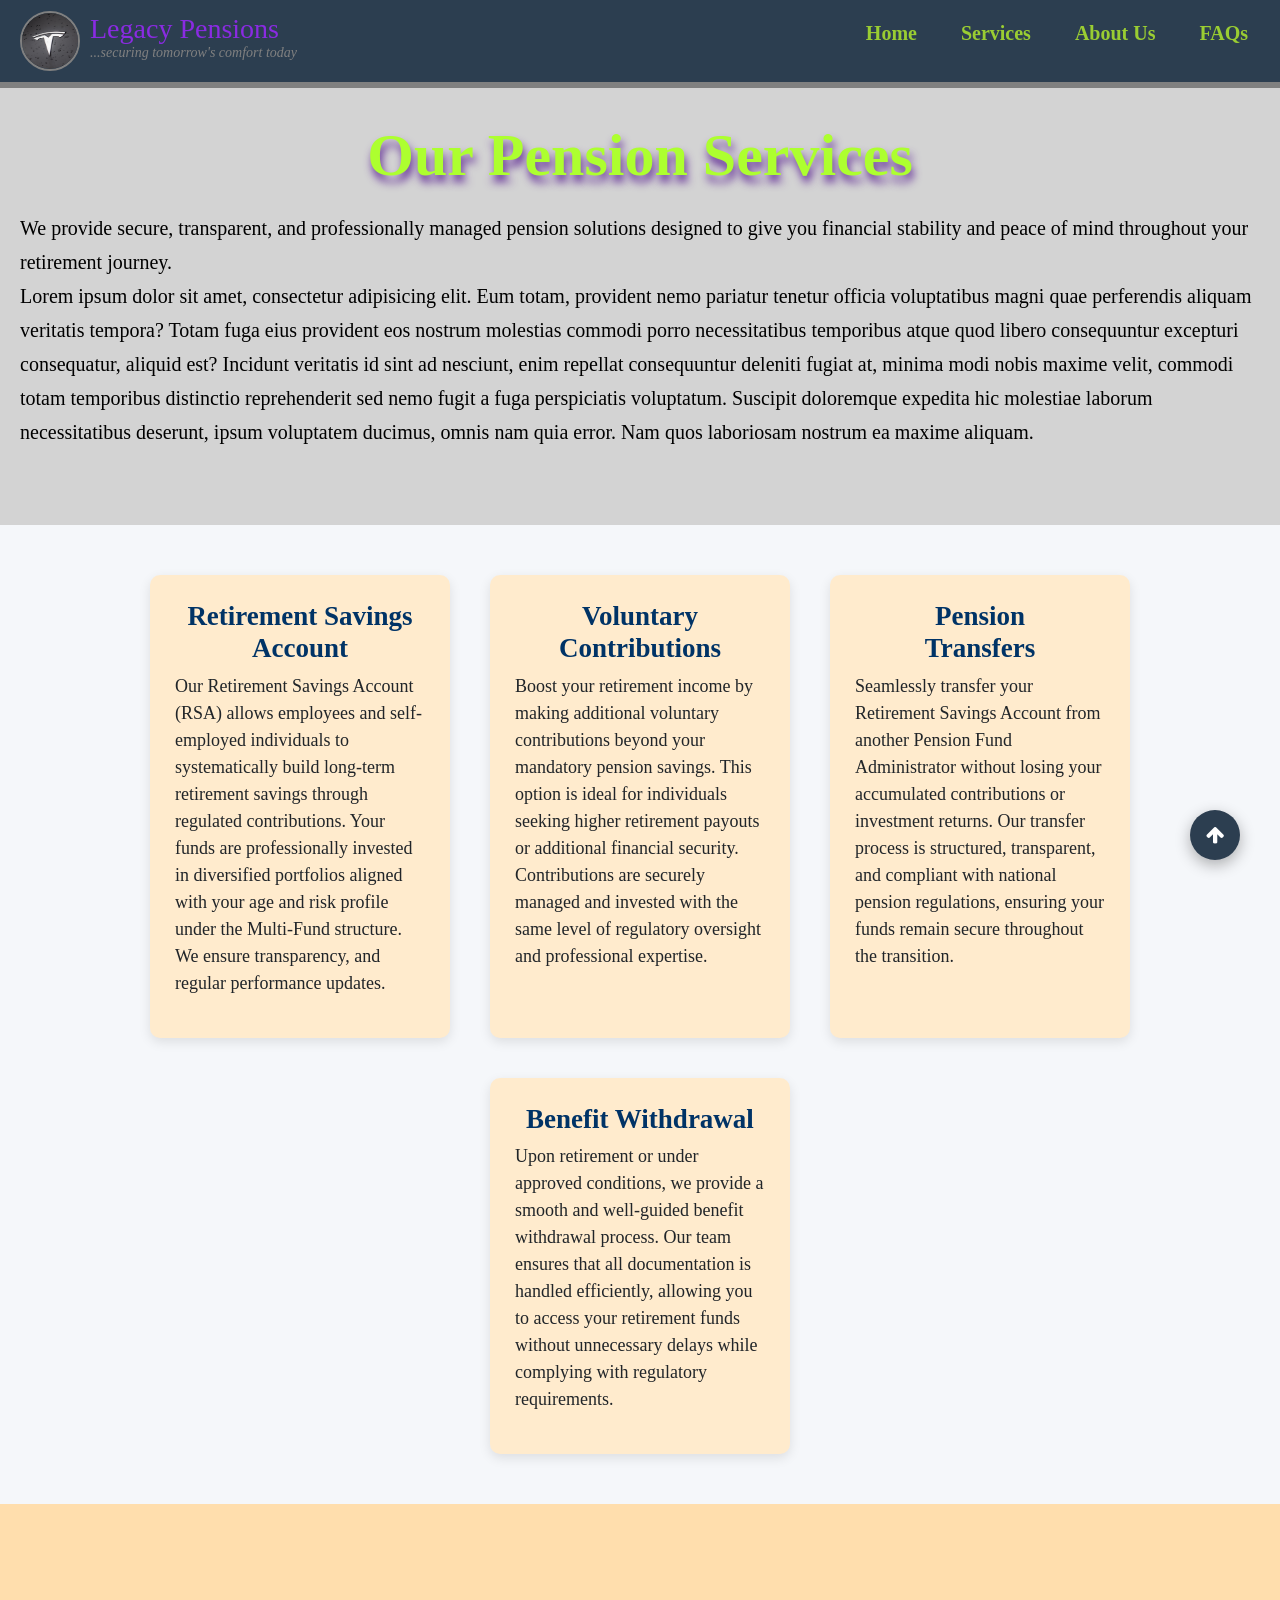
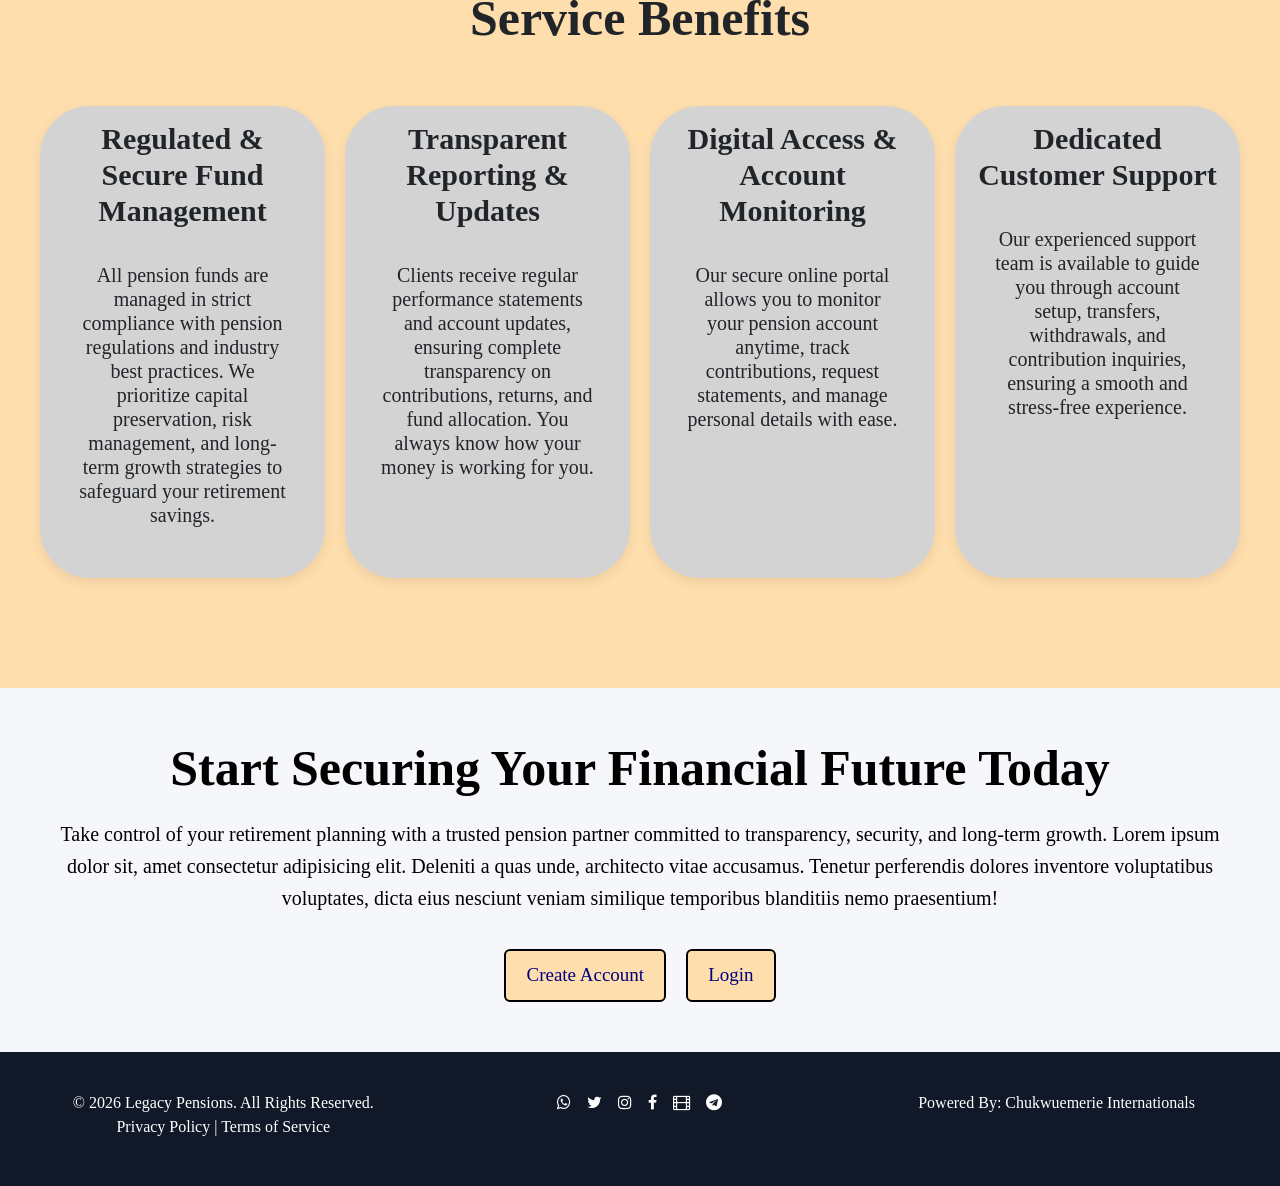
<file: services.html>
<!DOCTYPE html>
<html lang="en">
<head>
    <meta charset="UTF-8">
    <meta name="viewport" content="width=device-width, initial-scale=1.0">
    <title>Services | Legacy Pensions</title>
    <link rel="icon" href="images/favicon-32x32.png">
    <link rel="stylesheet" href="CSS/bootstrap.min.css">
    <link rel="stylesheet" href="CSS/services.css">
    <link rel="stylesheet" href="CSS/font-awesome.min.css">
    <link rel="stylesheet" href="CSS/aos.css">
</head>
<body>
    <header class="header">
        <div class="brand">
            <img src="images/ioj.jpg" alt="logo" id="logo">
            <h2 id="heads">Legacy Pensions 
            <span class="tagline">...securing tomorrow's comfort today</span></h2>
        </div>

        <!-- Hamburger Toggle -->
        <input type="checkbox" id="menu-toggle">
        <label for="menu-toggle" class="hamburger">&#9776;</label>

        <nav class="navbar">
            <ul>
                <li>
                    <a href="index.html">Home</a>
                </li>
                <li>
                    <a href="services.html">Services</a>
                </li>
                <li>
                    <a href="about.html">About Us</a>
                </li>
                <li>
                    <a href="faq.html">FAQs</a>
                </li>
            </ul>
        </nav>
    </header>

    <!-- Pension Services Writeup -->
    <div id="shero">
        <h1 id="sp">Our Pension Services</h1>
        <p>
            We provide secure, transparent, and professionally managed pension
            solutions designed to give you financial stability and peace of mind
            throughout your retirement journey. <br>
            Lorem ipsum dolor sit amet, consectetur adipisicing elit. Eum totam, provident nemo pariatur tenetur officia voluptatibus magni quae perferendis aliquam veritatis tempora? Totam fuga eius provident eos nostrum molestias commodi porro necessitatibus temporibus atque quod libero consequuntur excepturi consequatur, aliquid est? Incidunt veritatis id sint ad nesciunt, enim repellat consequuntur deleniti fugiat at, minima modi nobis maxime velit, commodi totam temporibus distinctio reprehenderit sed nemo fugit a fuga perspiciatis voluptatum. Suscipit doloremque expedita hic molestiae laborum necessitatibus deserunt, ipsum voluptatem ducimus, omnis nam quia error. Nam quos laboriosam nostrum ea maxime aliquam.

        </p>
    </div>

    <section class="scontainer">

        <!-- RSA Card -->
        <div data-aos="fade-up">
            <div class="scard  h-100 border-0" >
                <h2>Retirement Savings Account</h2>
                <p class="scard-p">
                    Our Retirement Savings Account (RSA) allows employees and
                    self-employed individuals to systematically build long-term
                    retirement savings through regulated contributions.
                    Your funds are professionally invested in diversified portfolios
                    aligned with your age and risk profile under the Multi-Fund structure.
                    We ensure transparency, and regular performance updates.
                </p>
            </div>
        </div>

        <!-- Voluntary Contributions Card -->
        <div data-aos="fade-up">
            <div class="scard h-100 border-0">
                <h2>Voluntary Contributions</h2>
                <p class="scard-p">
                    Boost your retirement income by making additional voluntary
                    contributions beyond your mandatory pension savings.
                    This option is ideal for individuals seeking higher retirement
                    payouts or additional financial security.
                    Contributions are securely managed and invested with the same
                    level of regulatory oversight and professional expertise.
                </p>
            </div>
        </div>
        
        <!-- Pension Transfers Card -->
        <div data-aos="fade-up">
            <div class="scard h-100 border-0">
                <h2>Pension <br> Transfers</h2>
                <p class="scard-p">
                    Seamlessly transfer your Retirement Savings Account from another
                    Pension Fund Administrator without losing your accumulated
                    contributions or investment returns.
                    Our transfer process is structured, transparent, and compliant
                    with national pension regulations, ensuring your funds remain
                    secure throughout the transition.
                </p>
            </div>
        </div>
        
        <!-- Benefit Withdrawal Card -->
        <div data-aos="fade-up">
            <div class="scard h-100 border-0">
                <h2>Benefit Withdrawal</h2>
                <p class="scard-p">
                    Upon retirement or under approved conditions, we provide a
                    smooth and well-guided benefit withdrawal process.
                    Our team ensures that all documentation is handled efficiently,
                    allowing you to access your retirement funds without unnecessary
                    delays while complying with regulatory requirements.
                </p>
            </div>
        </div>        

    </section>

    <!-- SERVICE BENEFITS -->
    <section class="benefits">
        <h2 class="mt-4 text-dark">Service Benefits</h2>

        <div class="bcontainer">

            <!-- Regulated & Secure Fund Card -->
            <div class="bcard" data-aos="fade-right">
                <h3>Regulated & Secure Fund Management</h3>
                <p>
                    All pension funds are managed in strict compliance with
                    pension regulations and industry best practices.
                    We prioritize capital preservation, risk management,
                    and long-term growth strategies to safeguard your retirement savings.
                </p>
            </div>

            <!-- Trasnparent Reporting Card -->
            <div class="bcard" data-aos="fade-right">
                <h3>Transparent Reporting & Updates</h3>
                <p>
                    Clients receive regular performance statements and account
                    updates, ensuring complete transparency on contributions,
                    returns, and fund allocation. You always know how your money is working for you.
                </p>
            </div>

            <!-- Digital Access Card -->
            <div class="bcard" data-aos="fade-left">
                <h3>Digital Access & Account Monitoring</h3>
                <p>
                    Our secure online portal allows you to monitor your
                    pension account anytime, track contributions,
                    request statements, and manage personal details with ease.
                </p>
            </div>

            <!-- Dedicated Customer Support Card -->
            <div class="bcard" data-aos="fade-left">
                <h3>Dedicated Customer Support</h3>
                <p>
                    Our experienced support team is available to guide you
                    through account setup, transfers, withdrawals, and
                    contribution inquiries, ensuring a smooth and stress-free experience.
                </p>
            </div>

        </div>
    </section>

    <!--CALL TO ACTION -->
    <section id="cta">
        <h2>Start Securing Your Financial Future Today</h2>
        <p id="cta-p">
            Take control of your retirement planning with a trusted
            pension partner committed to transparency, security,
            and long-term growth.
            Lorem ipsum dolor sit, amet consectetur adipisicing elit. 
            Deleniti a quas unde, architecto vitae accusamus. Tenetur perferendis dolores inventore voluptatibus voluptates, 
            dicta eius nesciunt veniam similique temporibus blanditiis nemo praesentium!
        </p>
        
        <div id="buttons">
            <a href="create.html" class="btn ">Create Account</a>
            <a href="login1.html" class="btn ">Login</a>
        </div>

    </section>

    <a href="#" class="back-to-top"> 
        <i class="fa fa-arrow-up"></i>
    </a>    

    <footer class="footer">
        <div class="container-fluid text-white py-3">
            <div class="row mt-2">
                <div class="col-sm-12 col-xs-12 col-md-4 col-lg-4 col-xl-4">
                    <p>© 2026 Legacy Pensions. All Rights Reserved. <br>Privacy Policy | Terms of Service</p>
                </div>
                <div class="col-sm-12 col-xs-12 col-md-4 col-lg-4 col-xl-4">
                    <ul class="nav justify-content-center">
                        <li class="nav-item">
                            <a href="https://whatsapp.com"><i class="fa fa-whatsapp mx-2 text-white"></i></a>
                        </li>
                         <li class="nav-item">
                            <a href="https://x.com"><i class="fa fa-twitter mx-2 text-white"></i></a>
                        </li>
                         <li class="nav-item">
                            <a href="https://instagram.com"><i class="fa fa-instagram text-white mx-2"></i></a>
                        </li>
                         <li class="nav-item">
                            <a href="https://facebook.com"><i class="fa fa-facebook mx-2 text-white"></i></a>
                        </li>
                         <li class="nav-item">
                            <a href="https://thenkiri.com"><i class="fa fa-film mx-2 text-white"></i></a>
                        </li>
                         <li class="nav-item">
                            <a href="https://telegram.com"><i class="fa fa-telegram mx-2 text-white"></i></a>
                        </li>
                    </ul>
                </div>

                <div class="col-sm-12 col-xs-12 col-md-4 col-lg-4 col-xl-4">
                    <p>
                        Powered By: Chukwuemerie Internationals
                    </p>
                </div>
            </div>
        </div>
    </footer>



    <script src="JS/bootstrap.bundle.min.js"></script>
    <script src="JS/aos.js"></script>
    
    <!-- AOS INITIALIZATION -->
    <script>
        AOS.init({
            duration: 1000,
            easing: 'ease-in-out',
            once: true,
            offset: 100
        });
    </script>
    
</body>
</html>
</file>
<file: CSS/home.css>
*{
    margin:0px;
    padding:0px;
    box-sizing:border-box;
    scroll-behavior: smooth;
}

body{
    background-color:navajowhite;
    font-family:Georgia, 'Times New Roman', Times, serif;
}


.header{
    width:100%;
    background-color:#2C3E50;
    padding:10px 20px;
    border-bottom:6px solid grey;
    display:flex;
    justify-content:space-between;
    align-items:center;
    position:relative;
    z-index:10;
}

/* Logo + Title Wrapper */
.brand{
    display:flex;
    align-items:center;
    gap:10px;
}

#logo{
    width:60px;
    height:60px;
    border:2px solid gray;
    border-radius:50%;
}

#heads{
    color:blueviolet;
    font-size:28px;
}

.tagline{
    display:block;
    font-size:14px;
    color:gray;
    font-style:italic;
}

.navbar ul{
    list-style:none;
    display:flex;
    gap:20px;
}

.navbar ul li a{
    text-decoration:none;
    color:yellowgreen;
    font-weight:bold;
    font-size: 20px;
    padding:8px 12px;
    border-radius:6px;
    transition:0.3s;
}

.navbar ul li a:hover{
    background-color:whitesmoke;
    color:navy;
}

.parent{
    /* background:url("../images/smile.jpg") no-repeat center center;
    background-size:cover; */
    width:100%;
    min-height:90vh;
    padding:40px 20px;
    text-align:center;
}

#demo{
    color:greenyellow;
    font-size:90px;
    margin-top:10px;
    text-shadow:2px 7px 8px rebeccapurple;
}

#para{
    width:50%;
    margin:20px auto;
    padding:30px;
    line-height: 1.6;
    background:rgba(0,0,0,0.5);
    color:black;
    border-radius:20px;
    font-size:25px;
    text-align:center;
}


.button-container{
    display:flex;
    justify-content:center;
    gap:15px;
    margin-top:20px;
    flex-wrap:wrap;
}

.btn{
    padding:12px 25px;
    min-width:200px;
    text-align:center;
    background-color:navy;
    color:goldenrod;
    border:1px solid black;
    border-radius:12px;
    text-decoration:none;
    font-size: 16px;
    transition: 0.3s ease;
}

#btnd{
    padding:12px 25px;
    min-width:200px;
    text-align:center;
    background-color:whitesmoke;
    color:navy;
    border:1px solid black;
    border-radius:12px;
    text-decoration:none;
    font-size: 16px;
    transition: 0.3s ease;
}

.btn:hover,
#btnd:hover{
    background-color:yellowgreen;
    color:navy;
    border:2px solid black;
    font-weight: bold;
}

.card-container{
    display:flex;
    flex-wrap:wrap;
    gap:25px;
    justify-content:center;
    padding:40px;
    background-color:#f5f7fa;
}

.card{
    width:280px;
    /* height: 600px; */
    background:blanchedalmond;
    border-radius:20px;
    box-shadow:0 4px 12px rgba(0,0,0,0.1);
    transition:0.3s ease;
    line-height: 1.5;
    /* margin-bottom: 10px; */
}

.card:hover{
    transform:translateY(-10px);
}

.card img{
  height: 250px; 
  width: 100%; 
  display: block;
  margin: 0 auto;
  object-fit: cover;
}

.card h2{
    font-size: 27px;
    color: #003366;
    font-weight: bold;
    text-align: center;
}

.card p{
    color: black; 
    padding: 20px; 
    text-align:left;
    font-size: 18px;
}

.learn-more{
    display: block;
    width: fit-content;
    margin: 0px auto;
    /* justify-content: center; */
    margin-top: 15px;
    padding: 8px 16px;
    background-color: navy;
    color: white;
    text-decoration: none;
    border-radius: 5px;
    font-size: 14px;
}

.learn-more:hover{
    background-color: navy;
    color: goldenrod;
}

.back-to-top {
    position: fixed;
    bottom: 40px;
    right: 40px;
    width: 50px;
    height: 50px;
    background-color: #2C3E50;
    color: white;
    border-radius: 50%;
    text-align: center;
    line-height: 50px;
    font-size: 20px;
    text-decoration: none;
    box-shadow: 0 5px 15px rgba(0,0,0,0.3);
    transition: 0.3s ease;
    z-index: 1000;
}

.back-to-top:hover {
    /* background-color: #34495E; */
    background-color: navajowhite;
    color: navy;
    transform: translateY(-5px);
}

.footer{
    width:100%;
    height: auto;
    padding: 15px;
    background-color:#111827;
    text-align:center;
    color:white;
    /* float: left; */
}

/* Hide checkbox */
#menu-toggle{
    display:none;
}

/* Hamburger icon */
.hamburger{
    display:none;
    font-size:28px;
    color:white;
    cursor:pointer;
}





/* ================= RESPONSIVE ================= */

@media screen and (max-width:800px){

    .navbar{
        position:absolute;
        top:100%;
        left:0px;
        width:100%;
        background:#2C3E50;
        display:none;
    }

    .navbar ul{
        flex-direction:column;
        text-align:center;
        padding:20px 0px;
    }

    .navbar ul li{
        margin:10px 0px;
    }

    /* Show hamburger */
    .hamburger{
        display:block;
    }

    /* Show menu when checked */
    #menu-toggle:checked ~ .navbar{
        display:block;
    }

    /* Adjust hero text */
    #demo{
        font-size:40px;
        margin-top:60px;
    }

    #para{
        width:90%;
        font-size:18px;
    }

   /* Improve brand stacking on mobile */
    .brand{
        flex-direction:column;
        align-items:center;
        text-align:center;
        gap:5px;
    }

    #logo{
        width:50px;
        height:50px;
    }

    #heads{
        font-size:20px;
    }

    .tagline{
        font-size:12px;
    }

    .header{
    flex-direction:column;
    align-items:center;
    gap:10px;
    padding:15px 10px;
    }

    .hamburger{
    position:absolute;
    right:20px;
    top:20px;
    }
}
</file>
<file: CSS/about.css>
/* ================= RESET ================= */
*{
    margin:0px;
    padding:0px;
    box-sizing:border-box;
    scroll-behavior: smooth;
}

body{
    background-color:navajowhite;
    font-family:Georgia, 'Times New Roman', Times, serif;
}

.header{
    width:100%;
    background-color:#2C3E50;
    border-bottom:6px solid grey;
    padding:10px 20px;

    display:flex;
    justify-content:space-between;
    align-items:center;
    position:relative;
}

/* Brand (Logo + Title) */
.brand{
    display:flex;
    align-items:center;
    gap:12px;
}

#logo{
    width:60px;
    height:60px;
    border:2px solid gray;
    border-radius:50%;
}

#heads{
    color:blueviolet;
    font-size:28px;
}

.tagline{
    display:block;
    font-size:14px;
    color:gray;
    font-style:italic;
}

/* ================= NAVIGATION ================= */

.navbar ul{
    list-style:none;
    display:flex;
    gap:20px;
}

.navbar ul li a{
    text-decoration:none;
    color:yellowgreen;
    font-weight:bold;
    font-size: 20px;
    padding:8px 12px;
    border-radius:6px;
    transition:0.3s;
}

.navbar ul li a:hover{
    background-color:whitesmoke;
    color:navy;
}

.about-section{
    padding:60px 20px;
    text-align:center;
    /* background:url("../images/aaa.jpg") no-repeat center center; */
    /* background-size:cover; */
    background-color: #EAF2FB;
}

#head{
    text-shadow:2px 7px 8px rebeccapurple;
    color:greenyellow;
    font-size:70px;
    margin-bottom:20px;
}

#pp{
    background-color:rgba(0,0,0,0.5);
    text-align:justify;
    font-size:22px;
    color:black;
    border-radius:20px;
    padding:30px;
    line-height: 1.5;
    margin:0 auto;
    width:70%;
}


.mission-vision{
    display:flex;
    justify-content:center;
    gap:30px;
    margin-top:40px;
    flex-wrap:wrap;
}

.box{
    width:300px;
    padding:20px;
    background:lightgray;
    border-radius:8px;
    line-height: 1.5;
    transition:0.3s;
}

.box:hover{
    transform:translateY(-8px);
}

.why-choose-us{
    padding:60px 20px;
    text-align:center;
    
}

.features{
    display:flex;
    flex-wrap:wrap;
    justify-content:center;
    gap:30px;
    margin-top:30px;
}

.feature-box{
    width:260px;
    background:lightgray;
    padding:20px;
    border-radius:50px;
    box-shadow:0 4px 10px rgba(0,0,0,0.08);
    line-height: 1.6;
}

#fdb{
    display:grid;
    grid-template-columns:1fr 1fr;
    gap:30px;
    background-color: whitesmoke;
}


.timeline,
.certifications,
.cta{
    padding:60px 20px;
    text-align:center;
    font-size:20px;
    line-height: 1.8;
}

.timeline-item{
    margin-bottom:20px;
    
}

.certifications ul{
    list-style:none;
    padding:20px;
}

.cta-buttons{
    margin-top:40px;
}

.btn{
    padding:10px 20px;
    background:navajowhite;
    color:#003366;
    text-decoration:none;
    border-radius:6px;
    margin:10px;
    border: 2px solid black;
}

.btn:hover{
    background-color: navy;
    color: goldenrod;
}

.back-to-top {
    position: fixed;
    bottom: 40px;
    right: 40px;
    width: 50px;
    height: 50px;
    background-color: #2C3E50;
    color: white;
    border-radius: 50%;
    text-align: center;
    line-height: 50px;
    font-size: 20px;
    text-decoration: none;
    box-shadow: 0 5px 15px rgba(0,0,0,0.3);
    transition: 0.3s ease;
    z-index: 1000;
}

.back-to-top:hover {
    background-color: #34495E;
    transform: translateY(-5px);
}

.footer{
    width:100%;
    height: auto;
    padding:15px;
    background-color:#111827;
    text-align:center;
    color:white;
    /* float: left; */
}


/* Hide checkbox */
#menu-toggle{
    display:none;
}

/* Hamburger icon */
.hamburger{
    display:none;
    font-size:28px;
    color:white;
    cursor:pointer;
}

/* ================= MOBILE ================= */

@media screen and (max-width:800px){

    /* Show hamburger */
    .hamburger{
        display:block;
    }

    /* Hide normal nav */
    .navbar{
        position:absolute;
        top:100%;
        left:0px;
        width:100%;
        background:#2C3E50;
        display:none;
    }

    .navbar ul{
        flex-direction:column;
        text-align:center;
        padding:20px 0;
    }

    .navbar ul li{
        margin:10px 0px;
    }

    /* Show nav when clicked */
    #menu-toggle:checked ~ .navbar{
        display:block;
    }

    /* Responsive text */
    #head{
        font-size:40px;
    }

    #pp{
        width:95%;
        font-size:18px;
    }

    .brand{
        flex-direction:column;
        align-items:flex-start;
    }

    #fdb{
        grid-template-columns:1fr;
    }

    .btn{
        width: 100%;
        display: block;          /* Makes button full width */
        margin: 10px 0;          /* Remove side margin */
        padding: 14px;
        font-size: 16px;
    }
}
</file>
<file: CSS/create.css>
*{
    margin:0px;
    padding:0px;
    box-sizing:border-box;
    font-family:Arial, sans-serif;
}

body{
    background-color:whitesmoke;
    min-height:100vh;
}

.register{
    /* width: 100%;
    display:flex;
    flex: 1;
    justify-content:center;
    align-items:center;
    padding:40px 20px; */


    width:100%;
    min-height:calc(100vh - 140px); /* adjusts for header + footer */
    display:flex;
    justify-content:center;
    align-items:center;
    padding:40px 20px;




}

.signup-container{
    background:navajowhite;
    width:95%;
    max-width:400px;
    padding:40px 30px;
    border-radius:15px;
    box-shadow:0 20px 40px rgba(0,0,0,0.2);
}

.logo{
    text-align:center;
    font-weight:bold;
    font-size:20px;
    margin-bottom:20px;
}

h2{
    text-align:center;
    margin-bottom:25px;
    color:black;
    font-size: 29px;
}

.input-group{
    margin-bottom:18px;
}

.input-group input, 
.input-group select{
    width:100%;
    padding:10px 12px;
    border:1px solid #d1d5db;
    border-radius:8px;
    transition:0.3s;
}

.input-group input:focus,
.input-group select:focus{
    outline:none;
    border-color:#2563eb;
    box-shadow:0 0 0 3px rgba(37,99,235,0.15);
}

.check{
    display:flex;
    align-items:flex-start; 
    gap:8px; 
    font-size:14px;
    margin-bottom:20px;
}

.check a{
    color:#2563eb;
    text-decoration:none;
}

.btn{
    width:100%;
    padding:12px 20px;
    border:none;
    border-radius:10px;
    background:navy;
    color:goldenrod;
    font-size:15px;
    font-weight:bold;
    cursor:pointer;
    transition:0.3s;
}

/* .btn:hover{
    background:#2563eb;
    padding: 15px 12px;
} */

.login{
    text-align:center;
    margin-top:20px;
    font-size:16px;
}

.login a{
    color:navy;
    text-decoration:none;
    font-weight:bold;
}



/* Small phones (up to 360px) */
@media (max-width: 360px) {

    .signup-container {
        padding: 25px 15px;
        border-radius: 10px;
    }

    h2 {
        font-size: 18px;
    }

    .logo {
        font-size: 16px;
    }

    .btn {
        font-size: 13px;
        padding: 9px;
    }

    .login {
        font-size: 13px;
    }
}


/* Mobile devices (361px – 480px) */
@media (min-width: 361px) and (max-width: 480px) {

    .signup-container {
        padding: 30px 20px;
        border-radius: 12px;
    }

    h2 {
        font-size: 20px;
    }

    .logo {
        font-size: 18px;
    }

    .btn {
        font-size: 14px;
        padding: 10px;
    }

    .login {
        font-size: 14px;
    }
}


/* Tablets (481px – 768px) */
@media (min-width: 481px) and (max-width: 768px) {
    .signup-container {
        max-width: 500px;
        padding: 45px 35px;
    }

    h2 {
        font-size: 22px;
    }
}


/* Laptops & Desktops (769px and above) */
@media (min-width: 769px) {

    .signup-container {
        max-width: 450px;
    }
}
</file>
<file: CSS/faq.css>
.fah{
    text-align: center;
    padding: 60px 20px;
    background-color: #EAF2FB;
    color: black;
}

#hds{
    text-shadow: 2px 7px 8px rebeccapurple;
    color: greenyellow;
    margin-top: -29px;
    font-size: 60px;

}

.fac{
    max-width:80%;
    margin: 50px auto;
    padding: 10px 20px;
    font-family: "Benton-Sans-Regular", Arial, sans-serif;
}


.fitem{
    margin-bottom: 20px;
    background: #f5f7fa;
    padding: 15px 20px;
    border-radius: 8px;
    line-height: 1.5;
}

.sump{
    margin-top: 10px; 
    margin-bottom: 20px;
    font-weight: bold;
    color: #003366;
}

details ul{
    margin-left: 40px;
    padding: 8px 6px;
}



.fitem summary{
    font-weight: bold;
    font-size: 20px;
    outline: none;
    cursor: pointer;
}


.faqt{
    text-align: center;
    padding: 50px 20px;
    background-color: #EAF2FB ;
    color: black;
}

.ctu{
    display: inline-block;
    padding: 10px 20px;
    background: navajowhite;
    color: navy;
    font-size: 19px;
    text-decoration: none;
    border-radius: 6px;
    margin-top: 15px;
    border: 2px solid black;
}

.ctu:hover{
    background-color: navy;
    color: goldenrod;
}





/* ================= TABLET VIEW ================= */
@media screen and (max-width: 992px){

    #hds{
        font-size: 45px;
        margin-top: 0;
    }

    .fac{
        max-width: 90%;
    }

    .fitem summary{
        font-size: 18px;
    }

    .sump{
        font-size: 16px;
    }
}


/* ================= MOBILE VIEW ================= */
@media screen and (max-width: 768px){

    #hds{
        font-size: 35px;
    }

    .fac{
        max-width: 95%;
        padding: 10px;
    }

    .fitem{
        padding: 15px;
    }

    .fitem summary{
        font-size: 16px;
    }

    details ul{
        margin-left: 20px;
    }

    .ctu{
        font-size: 16px;
        padding: 8px 16px;
    }
}


/* ================= SMALL PHONES ================= */
/* @media screen and (max-width: 480px){

    #hds{
        font-size: 28px;
    }

    .fah,
    .faqt{
        padding: 40px 15px;
    }

    .fitem{
        padding: 12px;
    }

    .sump{
        font-size: 14px;
    }

    .ctu{
        width: 100%;
        display: block;
        margin: 15px auto 0;
        text-align: center;
    }
} */
</file>
<file: CSS/learn.css>
*{
    margin:0px;
    padding:0px;
    box-sizing:border-box;
    scroll-behavior: smooth;
}

body{
    font-family:Georgia, 'Times New Roman', Times, serif;
    background-color: #EAF2FB;

}

#crsa{
    padding:20px 20px;
    width: 100%;
    height: auto;
    border-bottom: 1px solid darkgrey;
}

.exp{
    display:flex;
    justify-content:center;
    gap: 10px;
    margin-top:40px;
    flex-wrap:wrap;
}

.top{
    font-size: 50px;
    text-align:center;
}

.prg{
    text-align: justify;
    padding: 15px;
    margin: 3px;
    line-height: 1.6;
    font-size: 22px;
}

#withdraw{
    padding:20px 20px;
    width: 100%;
    height: auto;
    border-bottom: 1px solid darkgrey;
}

#multifund{
    padding:20px 20px;
    width: 100%;
    height: auto;
    border-bottom: 1px solid darkgrey;   
}

#employer{
    padding:20px 20px;
    width: 100%;
    height: auto;
    border-bottom: 1px solid darkgrey;
}
</file>
<file: CSS/menu.css>
*{
  margin:0px;
  padding:0px;
  box-sizing:border-box;
  scroll-behavior: smooth;
}

body{
  font-family:Georgia, 'Times New Roman', Times, serif;
}

.intro{
  padding:20px 20px;
  /* text-align:center; */
  min-height: 100vh;
  background:linear-gradient(rgba(0,0,0,0.5)), rgba(0, 0, 0, 0.5)
  url("../images/lsf.jpg") no-repeat center center; 
  background-size: cover; 
}

#navbar{
  display: flex;
  justify-content: space-between;
  align-items: center; 
  padding: 20px 10px;
} 

#navbar ul{ 
  list-style:none;
  display:flex;
  gap:20px;
  margin: 0;
}

#navbar ul li a{
  text-decoration:none;
  color:yellow;
  font-size: 22px;
  padding:8px 12px;
  border-radius:6px;
  transition:0.3s;
}

#navbar ul li a:hover{
  color: orange;
}


#navbar h2{
  font-size: 48px;
  color: blueviolet;
  margin-left: 5px;
}

.container {
  width: 80%;
  margin: auto;
  text-align: center;
  padding: 40px 0;
}


#name{
  color: yellow;
  margin: 10px 0;
  font-family: Arial, Helvetica, sans-serif;
  font-size: 50px;
}


.tagline {
  font-size: 14px;
  color: #fff;
  opacity: 0.7;
}

.search-box {
  margin: 30px 0;
}

.search-box input {
  width: 300px;
  padding: 10px 20px;
  border-radius: 25px;
  border: 1px solid yellow;
  background: transparent;
  color: #fff;
  outline: none;
  text-align: center;
}

.section-title {
  display: flex;
  align-items: center;
  justify-content: center;
  margin: 40px 0;
}

.section-title span {
  flex: 1;
  height: 1px;
  background: orange;
  margin: 0 15px;
}

.section-title h3 {
  letter-spacing: 3px;
  color: purple;
}

.menu {
  width: 100%;
  max-width: 700px;
  margin: auto;
  font-family: "Benton-Sans-Regular", Arial, sans-serif;
}

.fitem{
  margin-bottom: 20px;
  padding: 10px 15px 20px;
  /* background: transparent; */
  border-bottom: 1px solid rgba(255,255,255,0.15);
  line-height: 1.5;
}

.fitem summary{
  color: #fff ;
  font-weight: bold;
  font-size: 20px;
  outline: none;
  cursor: pointer;
}

.fitem summary:hover{
  color: yellow;
}

.item {
  display: flex;
  flex-direction: column;
  margin-bottom: 15px;
  position: relative;
  color: #fff;
  margin-top: 15px;

}

.item span:first-child {
  font-size: 18px;
  color: #fff;
}

.item small {
  font-size: 14px;
  color: #f5c518;
  /* color: #aaa; */
}

.price {
  position: absolute;
  right: 0;
  top: 0;
  font-size: 18px;
  color: yellow;
  font-weight: bold;
}
</file>
<file: CSS/services.css>
*{
    margin:0px;
    padding:0px;
    box-sizing:border-box;
    scroll-behavior: smooth;

}

body{
    background-color:navajowhite;
    font-family: Georgia, 'Times New Roman', Times, serif;
}

.header{
    width:100%;
    background-color:#2C3E50;
    padding:10px 20px;
    border-bottom:6px solid grey;
    display:flex;
    justify-content:space-between;
    align-items:center;
    position:relative;
    z-index:10;
}

/* Logo + Title Wrapper */
.brand{
    display:flex;
    align-items:center;
    gap:10px;
}

#logo{
    width:60px;
    height:60px;
    border:2px solid gray;
    border-radius:50%;
}

#heads{
    color:blueviolet;
    font-size:28px;
}

.tagline{
    display:block;
    font-size:14px;
    color:gray;
    font-style:italic;
}

.navbar ul{
    list-style:none;
    display:flex;
    gap:20px;
}

.navbar ul li a{
    text-decoration:none;
    color:yellowgreen;
    font-weight:bold;
    font-size: 20px;
    padding:8px 12px;
    border-radius:6px;
    transition:0.3s;
}

.navbar ul li a:hover{
    background-color:whitesmoke;
    color:navy;
}

/* Hide checkbox */
#menu-toggle{
    display:none;
}

/* Hamburger icon */
.hamburger{
    display:none;
    font-size:28px;
    color:white;
    cursor:pointer;
}

#shero{
    text-align: center;
    padding: 60px 20px;
    background-color: lightgrey;
    color: Black;
}

#sp{
    text-shadow: 2px 7px 8px rebeccapurple;
    color: greenyellow;
    margin-top: -29px;
    font-size: 60px;
    font-weight: bold;
}

#shero p{
    margin-top: 20px; 
    font-size: 20px;
    text-align: left;
    line-height: 1.7;
}

.scontainer{
    display: flex;
    flex-wrap: wrap;
    gap: 40px;
    padding: 50px 20px;
    justify-content: center;
    background-color: #f5f7fa;
}

.scard{
    flex: 1 1 250px;
    max-width: 300px;
    background: blanchedalmond;
    padding: 25px;
    border-radius: 10px;
    box-shadow: 0 4px 12px rgba(0,0,0,0.1);
    text-align: center;
    transition:0.3s ease;
    line-height: 1.6;
    /* cursor: pointer; */
}

.scard:hover{
    transform:translateY(-8px);
}

.scard h2{
    color: #003366; 
    font-size: 27px; 
    font-weight: bold;
}

.scard-p{
    text-align: left;
    line-height: 1.5;
    /* padding: 5px; */
    font-size: 18px;
}

.benefits{
    padding: 60px 20px;
    background-color: navajowhite;
    text-align: center;
}

.benefits h2{
    font-size: 50px; 
    /* margin-top: 29px;  */
    font-weight: bold;
}

.bcontainer{
    display: flex;
    flex-wrap: wrap;
    gap: 20px;
    padding: 50px 20px;
    justify-content: center;
    /* margin-top: 30px; */
}

.bcard{
    flex: 1 1 250px;
    max-width: 300px;
    background: lightgray;
    padding: 15px;
    border-radius: 50px;
    box-shadow: 0 4px 12px rgba(0,0,0,0.08);
    line-height: 1.2;
    transition: 3s ease;
}

.bcard h3{
    font-size: 30px; 
    font-weight: bold;
}

.bcard p{
    font-size: 20px; 
    padding: 20px; 
    margin-top: 14px;
}

#cta{
    text-align: center;
    padding: 50px 20px;
    background-color: #f5f7fa;
    color: black;
}

#cta h2{
    font-size: 50px; 
    font-weight: bold;
}

#cta-p{
    margin: 10px; 
    padding: 10px; 
    line-height: 1.6; 
    font-size: 20px;
}

#buttons{
    display: flex;
    justify-content: center;
    align-items: center;
    gap: 20px;
}

.btn{
    display: inline-block;
    padding: 10px 20px;
    background: navajowhite;
    color: navy;
    font-size: 19px;
    text-decoration: none;
    border-radius: 6px;
    margin-top: 15px;
    border: 2px solid black;
}

.btn:hover{
    background-color: navy;
    color: goldenrod;
}

.back-to-top {
    position: fixed;
    bottom: 40px;
    right: 40px;
    width: 50px;
    height: 50px;
    background-color: #2C3E50;
    color: white;
    border-radius: 50%;
    text-align: center;
    line-height: 50px;
    font-size: 20px;
    text-decoration: none;
    box-shadow: 0 5px 15px rgba(0,0,0,0.3);
    transition: 0.3s ease;
    z-index: 1000;
}

.back-to-top:hover {
    /* background-color: #34495E; */
    background-color: navajowhite;
    color: navy;
    transform: translateY(-5px);
    
}

.footer{
    width:100%;
    height: auto;
    padding:15px;
    background-color:#111827;
    text-align:center;
    color:white;
}

/* RESPONSIVE */
@media (max-width: 768px){
     .navbar{
        position:absolute;
        top:100%;
        left:0px;
        width:100%;
        background:#2C3E50;
        display:none;
    }

    .navbar ul{
        flex-direction:column;
        text-align:center;
        padding:20px 0px;
        /* gap: 10px; */
    }

    .navbar ul li{
        margin:10px 0px;
    }

    .hamburger{
        display:block;
    }

    #menu-toggle:checked ~ .navbar{
        display:block;
    }
}
</file>
